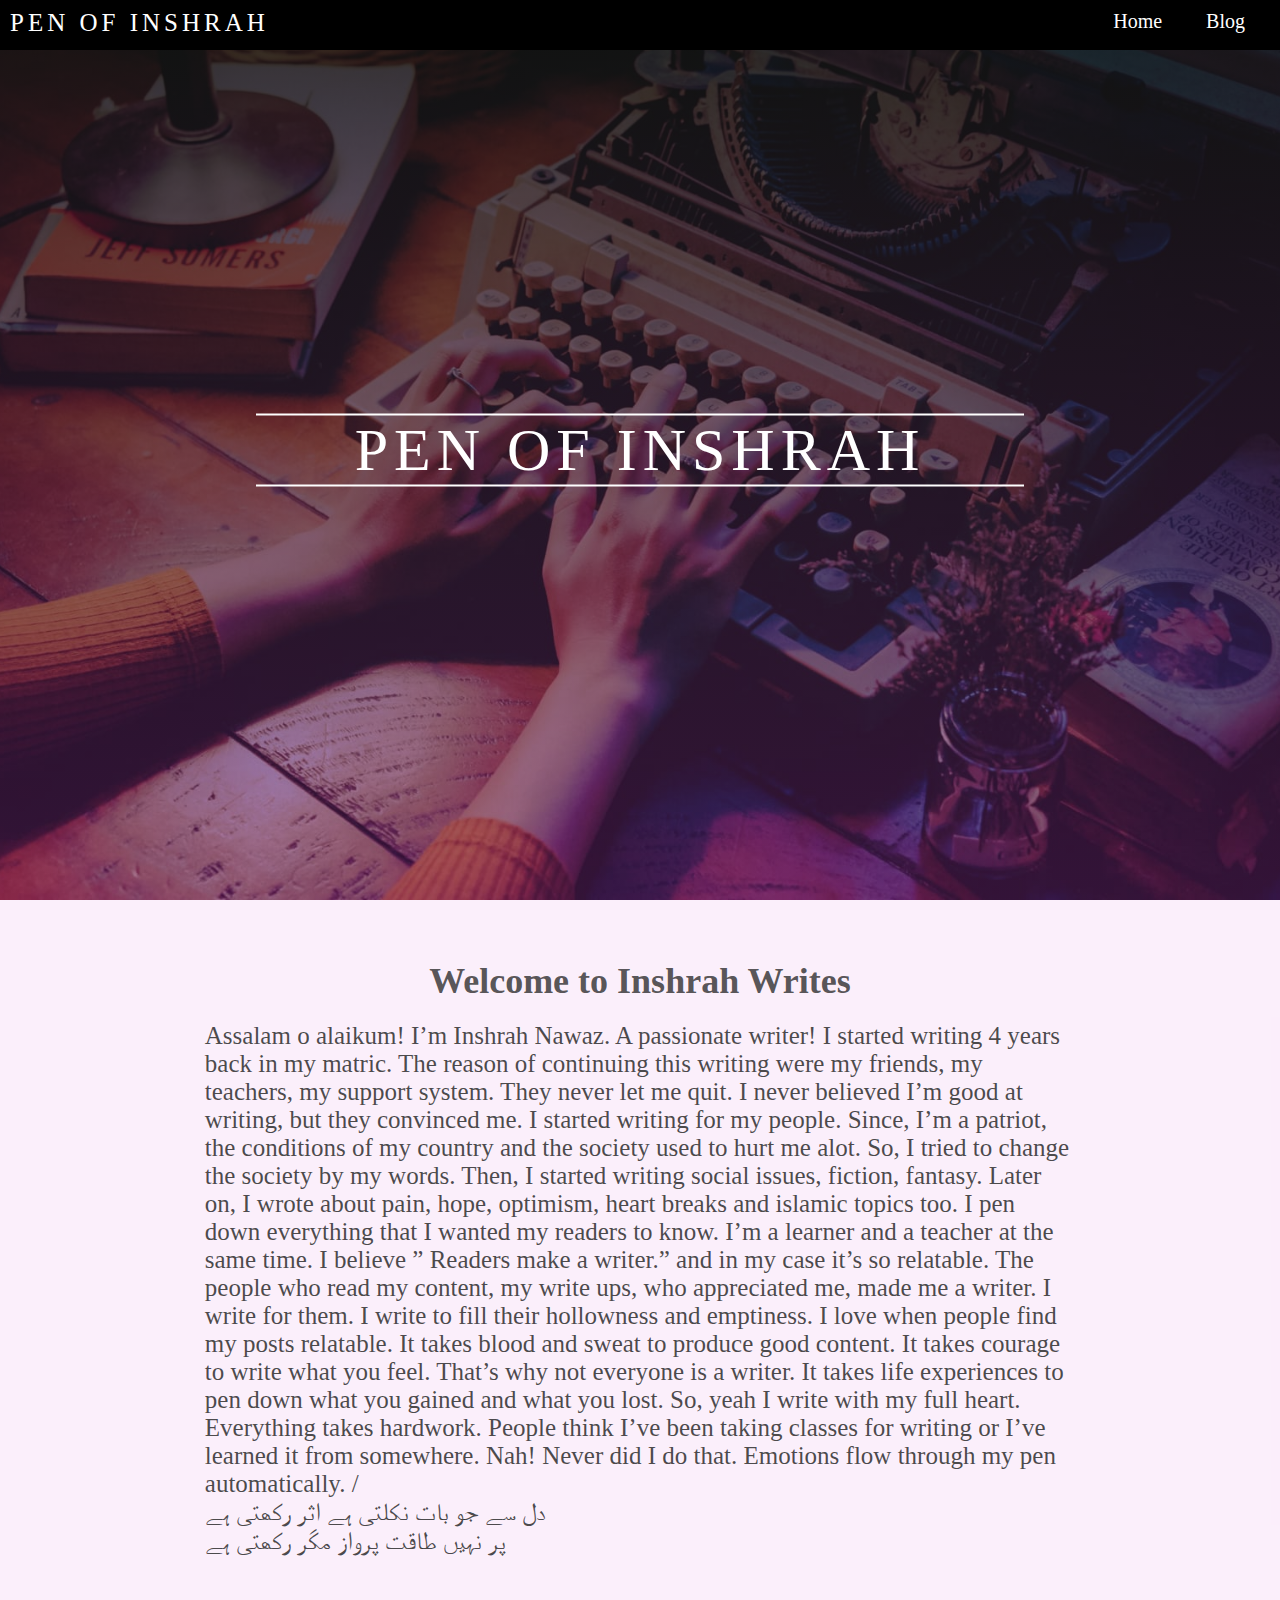
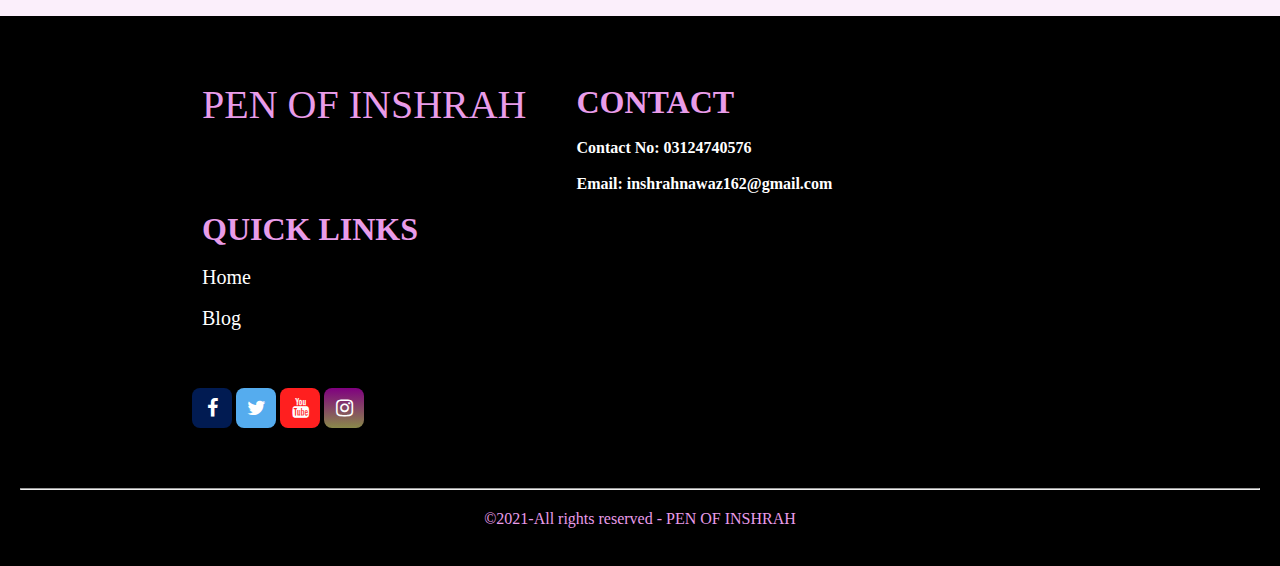
<file: index.html>
<!DOCTYPE html>
<html lang="en">

<head>
    <meta charset="UTF-8">
    <meta name="viewport" content="width=device-width, initial-scale=1.0">
    <link rel="stylesheet" href="css/home.css">
    <link rel="icon" type="image/x-icon" href="images/7150658_pen_quill_feather_write_writing_icon.png">
    <link rel="stylesheet" href="https://cdnjs.cloudflare.com/ajax/libs/font-awesome/4.7.0/css/font-awesome.min.css">
    <title>Home | PEN OF INSHRAH</title>
</head>

<body>
    <!-- header section -->


    <section class="header">
        <nav>
            <div class="header-text">
                PEN OF INSHRAH
            </div>


            <div class="navigation" id="navigation">
                <div class="crosses" onclick="hidemenu()">
                    <div class="cross1"></div>
                    <div class="cross2"></div>
                </div>
                <ul>
                    <li><a href="index.html">Home</a></li>
                    <li><a href="blog.html">Blog</a></li>

                </ul>
            </div>
            <div class="menu" onclick="showmenu()">
                <div class="line1"></div>
                <div class="line2"></div>
                <div class="line3"></div>
            </div>
            <div class="name">
                PEN OF INSHRAH
            </div>
        </nav>
    </section>
    <!-- header section closing -->

    <!-- content main-page -->



    <section class="intro">
        <h1>
            Welcome to Inshrah Writes
        </h1>
        <p>Assalam o alaikum! I’m Inshrah Nawaz. A passionate writer! I started writing 4 years back in my matric. The
            reason of continuing this writing were my friends, my teachers, my support system. They never let me quit. I
            never believed I’m good at writing, but they convinced me. I started writing for my people. Since, I’m a
            patriot, the conditions of my country and the society used to hurt me alot. So, I tried to change the
            society by my words. Then, I started writing social issues, fiction, fantasy. Later on, I wrote about pain,
            hope, optimism, heart breaks and islamic topics too. I pen down everything that I wanted my readers to know.
            I’m a learner and a teacher at the same time. I believe ” Readers make a writer.” and in my case it’s so
            relatable. The people who read my content, my write ups, who appreciated me, made me a writer. I write for
            them. I write to fill their hollowness and emptiness. I love when people find my posts relatable. It takes
            blood and sweat to produce good content. It takes courage to write what you feel. That’s why not everyone is
            a writer. It takes life experiences to pen down what you gained and what you lost. So, yeah I write with my
            full heart. Everything takes hardwork. People think I’ve been taking classes for writing or I’ve learned it
            from somewhere. Nah! Never did I do that. Emotions flow through my pen automatically.
            /<br>
            دل سے جو بات نکلتی ہے اثر رکھتی ہے<br>
            پر نہیں طاقت پرواز مگر رکھتی ہے

        </p>
    </section>

    <!-- content main-page closing -->

    <!-- footer section -->



    <section class="footer">
        <div class="footer-content">
            <div class="footer-text">
                PEN OF INSHRAH
            </div>
            <div class="contact-info">
                <br>
                <h1>CONTACT</h1>
                <br>
                <h4>Contact No: 03124740576</h4>
                <br>
                <h4>Email: inshrahnawaz162@gmail.com</h4>
            </div>
            <div class="quick-links">
                <br>
                <h1>QUICK LINKS</h1>
                <br>
                <li><a href="home.html">Home</a></li>
                <br>
                <li><a href="blog.html">Blog</a></li>
                <br>
            </div>

            <br>
        </div>
        <div class="additional">

            <div class="icons">
                <a href="https://www.facebook.com/Inshrah-Writes-156242538369559" class="fa fa-facebook"></a>
                <a href="https://twitter.com/inshrah_nawaz?t=kQ4ycK9DwphTvrOeCjHNRw&s=09" class="fa fa-twitter"></a>
                <a href="https://youtube.com/channel/UCJiK2KJ8vUt_doEBZSEPWDw" class="fa fa-youtube"></a>
                <a href="https://instagram.com/inshrah.nawaz?utm_medium=copy_link" class="fa fa-instagram"></a>
            </div>
            <div class="copy">
                <hr>
                <p>&copy2021-All rights reserved - PEN OF INSHRAH</p>
            </div>
        </div>
    </section>


    <!-- footer section closing-->

    <!-- java script for toggle menu -->


    <script>
        var navigation = document.getElementById("navigation");

        function showmenu() {
            navigation.style.right = "0px";
        }

        function hidemenu() {
            // navigation.style.display="none";
            navigation.style.right = "-300px";
        }
    </script>


    <!-- java script for toggle menu -->

    <body>

</html>
</file>
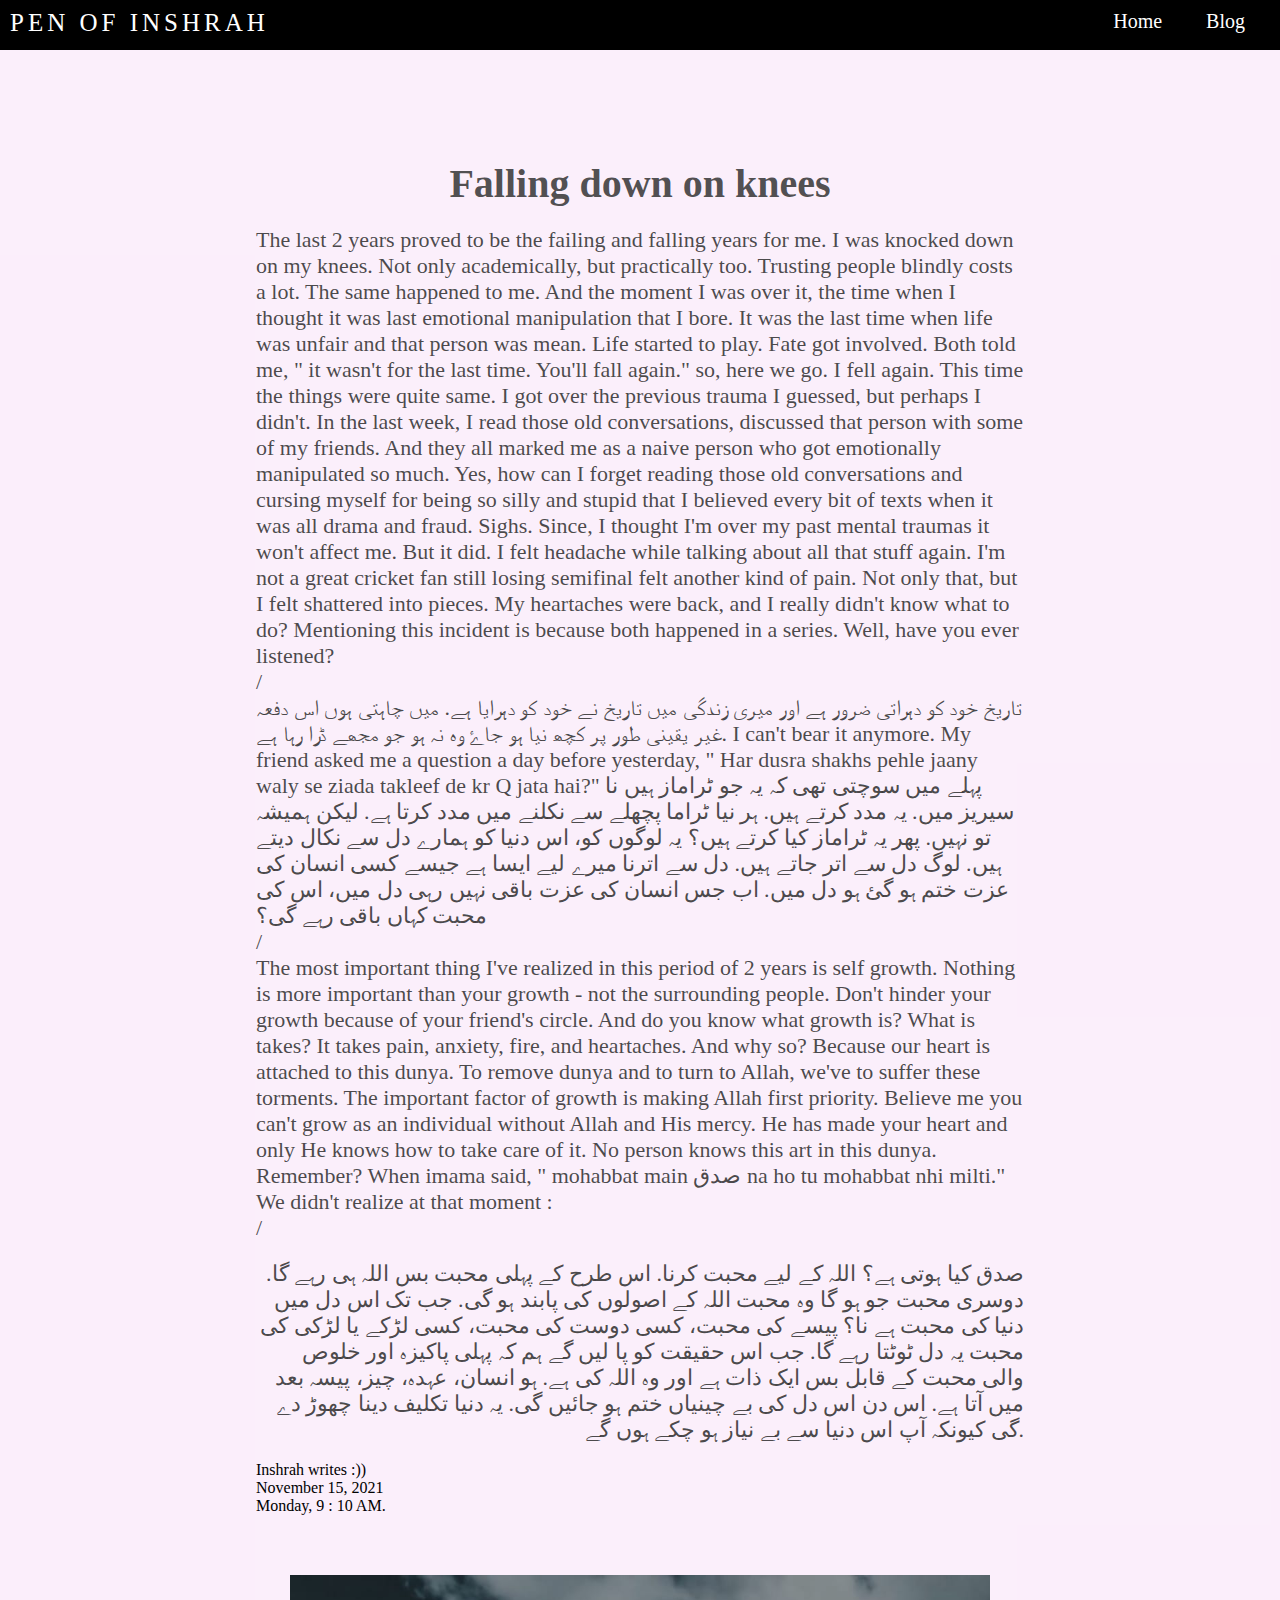
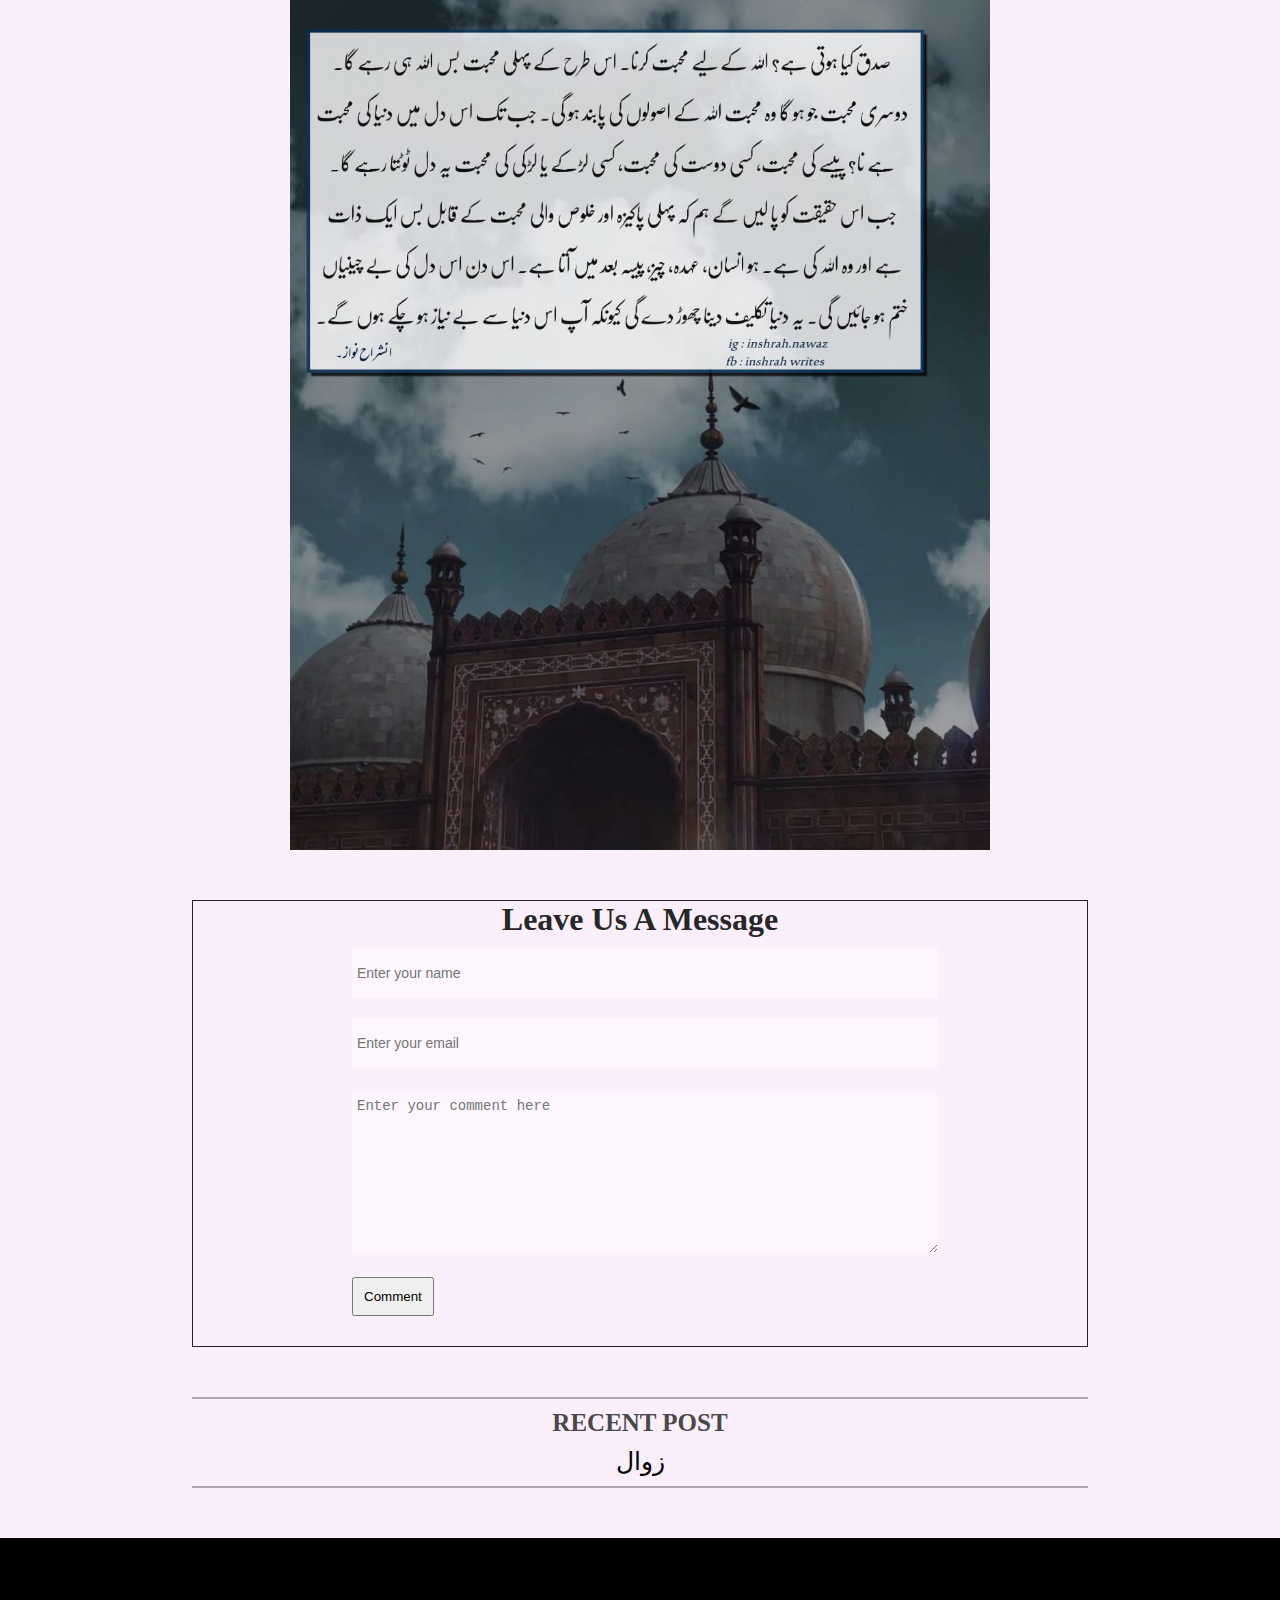
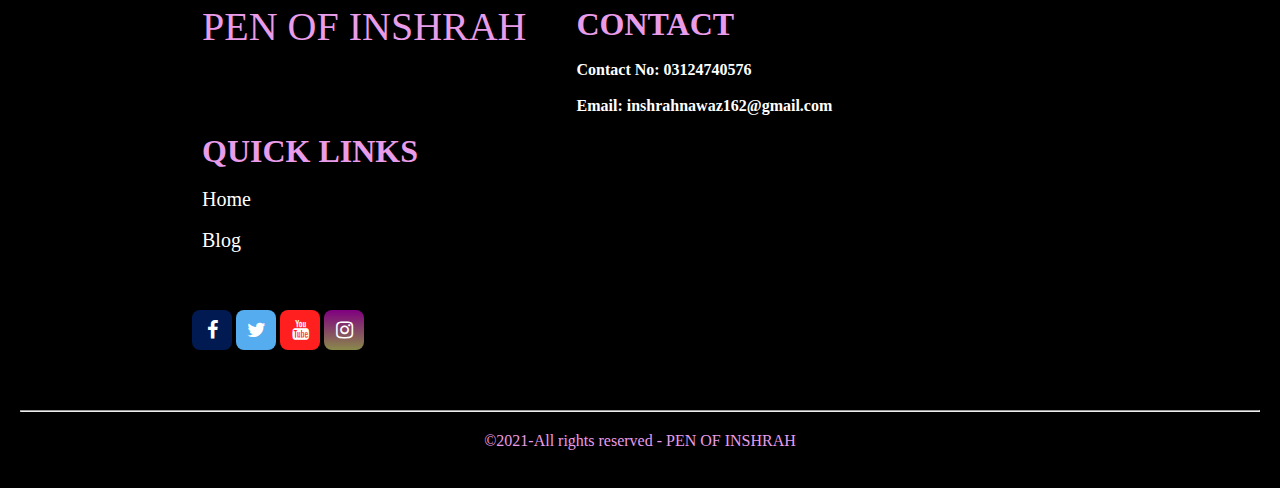
<file: alfaz.html>
<!DOCTYPE html>
<html lang="en">
<head>
    <meta charset="UTF-8">
    <meta name="viewport" content="width=device-width, initial-scale=1.0">
    <link rel="stylesheet" href="css/alfaz.css">
    <link rel="stylesheet" href="https://cdnjs.cloudflare.com/ajax/libs/font-awesome/4.7.0/css/font-awesome.min.css">
    <title>Falling down on knees | PEN OF INSHRAH</title>
</head>
<body>

    <!-- header section -->



    <section class="header">
        <nav>
            <div class="header-text">
                PEN OF INSHRAH
            </div>
            <div class="navigation" id ="navigation">
                <div class="crosses" onclick="hidemenu()">
                    <div class="cross1"></div>
                    <div class="cross2"></div>
                </div>
                <ul>
                    <li><a href="index.html">Home</a></li>
                    <li><a href="blog.html">Blog</a></li>
                </ul>
            </div>
            <div class="menu" onclick="showmenu()">
                <div class="line1"></div>
                <div class="line2"></div>
                <div class="line3"></div>
            </div>
        </nav>
    </section>


    <!-- header section closing-->


    <!-- page content -->



    <section class="page">
        <h1>
            Falling down on knees
        </h1>
        <p>The last 2 years proved to be the failing and falling years for me. I was knocked down on my knees. Not only academically, but practically too. Trusting people blindly costs a lot. The same happened to me. And the moment I was over it, the time when I thought it was last emotional manipulation that I bore. It was the last time when life was unfair and that person was mean. Life started to play. Fate got involved. Both told me, " it wasn't for the last time. You'll fall again." so, here we go. I fell again. This time the things were quite same. I got over the previous trauma I guessed, but perhaps I didn't. In the last week, I read those old conversations, discussed that person with some of my friends. And they all marked me as a naive person who got emotionally manipulated so much. Yes, how can I forget reading those old conversations and cursing myself for being so silly and stupid that I believed every bit of texts when it was all drama and fraud. Sighs. Since, I thought I'm over my past mental traumas it won't affect me. But it did. I felt headache while talking about all that stuff again. I'm not a great cricket fan still losing semifinal felt another kind of pain. Not only that, but I felt shattered into pieces. My heartaches were back, and I really didn't know what to do? Mentioning this incident is because both happened in a series. Well, have you ever listened?
            <br>/<br>
            تاریخ خود کو دہراتی ضرور ہے اور میری زندگی میں تاریخ نے خود کو دہرایا ہے. میں چاہتی ہوں اس دفعہ غیر یقینی طور پر کچھ نیا ہو جاۓ وہ نہ ہو جو مجھے ڈرا رہا ہے. 
            I can't bear it anymore. 
            My friend asked me a question a day before yesterday, " Har dusra shakhs pehle jaany waly se ziada takleef de kr Q jata hai?" 
            
            پہلے میں سوچتی تھی کہ یہ جو ٹراماز ہیں نا سیریز میں. یہ مدد کرتے ہیں. ہر نیا ٹراما پچھلے سے نکلنے میں مدد کرتا ہے. لیکن ہمیشہ تو نہیں. پھر یہ ٹراماز کیا کرتے ہیں؟ یہ لوگوں کو، اس دنیا کو ہمارے دل سے نکال دیتے ہیں. لوگ دل سے اتر جاتے ہیں. دل سے اترنا میرے لیے ایسا ہے جیسے کسی انسان کی عزت ختم ہو گئ ہو دل میں. اب جس انسان کی عزت باقی نہیں رہی دل میں، اس کی محبت کہاں باقی رہے گی؟
           <br> /<br>
            The most important thing I've realized in this period of 2 years is self growth. Nothing is more important than your growth - not the surrounding people. Don't hinder your growth because of your friend's circle. And do you know what growth is? What is takes? It takes pain, anxiety, fire, and heartaches. And why so? Because our heart is attached to this dunya. To remove dunya and to turn to Allah, we've to suffer these torments. The important factor of growth is making Allah first priority. Believe me you can't grow as an individual without Allah and His mercy. He has made your heart and only He knows how to take care of it. No person knows this art in this dunya.
            Remember? When imama said, " mohabbat main صدق na ho tu mohabbat nhi milti." We didn't realize at that moment :
            <br> /<br>
            <div class="urdu" >
                صدق کیا ہوتی ہے؟ اللہ کے لیے محبت کرنا. اس طرح کے پہلی محبت بس اللہ ہی رہے گا. دوسری محبت جو ہو گا وہ محبت اللہ کے اصولوں کی پابند ہو گی. جب تک اس دل میں دنیا کی محبت ہے نا؟ پیسے کی محبت، کسی دوست کی محبت، کسی لڑکے یا لڑکی کی محبت یہ دل ٹوٹتا رہے گا. جب اس حقیقت کو پا لیں گے ہم کہ پہلی پاکیزہ اور خلوص والی محبت کے قابل بس ایک ذات ہے اور وہ اللہ کی ہے. ہو انسان، عہدہ، چیز، پیسہ بعد میں آتا ہے. اس دن اس دل کی بے چینیاں ختم ہو جائیں گی. یہ دنیا تکلیف دینا چھوڑ دے گی کیونکہ آپ اس دنیا سے بے نیاز ہو چکے ہوں گے. </div>
            <br>Inshrah writes :))
            <br>November 15, 2021
            <br>Monday, 9 : 10 AM.</p>
    </section>

    <div class="image">
        <img src="images/fdphoto.jpeg" alt="">
    </div>
    

    <!-- page content closing-->


    <!-- comment system  -->


    <section class="comment-system">
        <form id="comment-form">
            <h1>Leave Us A Message</h1>
            <input id="Name" type="text" placeholder="Enter your name">
            <br>
            <input type="email" id="Email" placeholder="Enter your email">
            <br>
            <textarea name="message" id="message" cols="50" rows="8" placeholder="Enter your comment here"></textarea>
            <br>
            <button id="btn" type="submit" onclick="sendmessage()">Comment</button>
        </form>
    </section>


    <!-- comment system  closing-->

    
    <section class="previous">
        <h3>
                RECENT POST
        </h3>
        <a href="zawal.html">زوال</a>
    </section>

    <!-- footer section -->


    <section class="footer">
        <div class="footer-content">
            <div class="footer-text">
                PEN OF INSHRAH
            </div>
            <div class="contact-info">
                <br>
                <h1>CONTACT</h1>
                <br>
                <h4>Contact No: 03124740576</h4>
                <br>
                <h4>Email: inshrahnawaz162@gmail.com</h4>
            </div>
            <div class="quick-links">
                <br>
                <h1>QUICK LINKS</h1>
                <br>
                <li><a href="index.html">Home</a></li>
                <br>
                <li><a href="blog.html">Blog</a></li>
                <br>
            </div>
            <br>
        </div>
        <div class="additional">
            
            <div class="icons">
                <a href="https://www.facebook.com/Inshrah-Writes-156242538369559" class="fa fa-facebook"></a>
                <a href="https://twitter.com/inshrah_nawaz?t=kQ4ycK9DwphTvrOeCjHNRw&s=09" class="fa fa-twitter"></a>
                <a href="https://youtube.com/channel/UCJiK2KJ8vUt_doEBZSEPWDw" class="fa fa-youtube"></a>
                <a href="https://instagram.com/inshrah.nawaz?utm_medium=copy_link" class="fa fa-instagram"></a>
            </div>
            <div class="copy">
            <hr>
                <p>&copy2021-All rights reserved - PEN OF INSHRAH</p>
            </div>
        </div>
    </section>


    <!-- footer section closing -->

    <!-- java script for toggle menu -->
    <script>
        
        var navigation = document.getElementById("navigation");
        function showmenu(){
            navigation.style.right="0px";
        }
        function hidemenu(){
            // navigation.style.display="none";
            navigation.style.right="-300px";
        }
    </script>
    <!-- java script for toggle menu closing-->

</body>
</html>
</file>
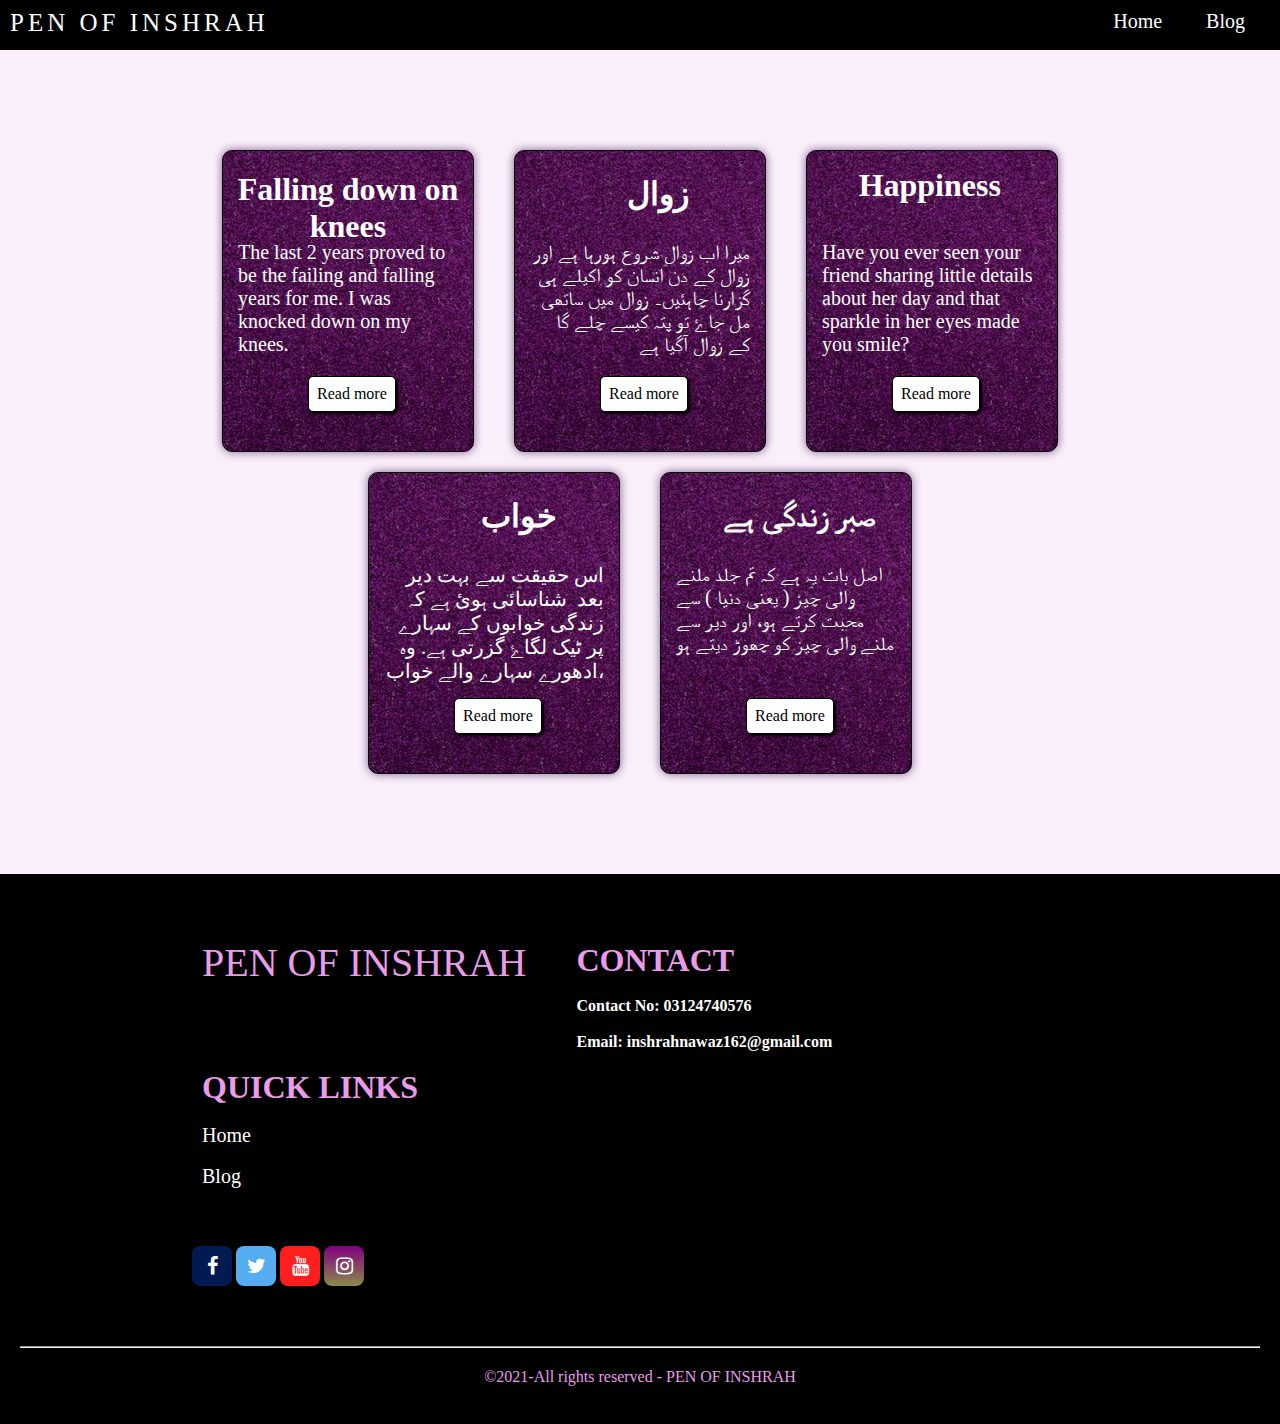
<file: blog.html>
<!DOCTYPE html>
<html lang="en">
<head>
    <meta charset="UTF-8">
    <meta name="viewport" content="width=device-width, initial-scale=1.0">
    <link rel="stylesheet" href="css/blog.css">
    <link rel="stylesheet" href="https://cdnjs.cloudflare.com/ajax/libs/font-awesome/4.7.0/css/font-awesome.min.css">

    <title>Blog | PEN OF INSHRAH</title>
</head>
<body>
    <!-- header section -->
    <section class="header">
        <nav>
            <div class="header-text">
                PEN OF INSHRAH
            </div>
            
           
            <div class="navigation" id ="navigation">
                <div class="crosses" onclick="hidemenu()">
                    <div class="cross1"></div>
                    <div class="cross2"></div>
                </div>
                <ul>
                    <li><a href="index.html">Home</a></li>
                    <li><a href="blog.html">Blog</a></li>
                </ul>
            </div>
            <div class="menu" onclick="showmenu()">
                <div class="line1"></div>
                <div class="line2"></div>
                <div class="line3"></div>
            </div>
        </nav>
    </section>
    <!-- header section closing -->


    <!-- page content -->
    <section class ="cards">
        <div class="card" id="card1">
            
            <h1>Falling down on knees</h1>
            <p>The last 2 years proved to be the failing and falling years for me. I was knocked down on my knees.</p>
            <a href="alfaz.html">
                <div class="btn">
                    Read more
                </div>
            </a>
        </div>
        <div class="card" id="card2">
            <h1>زوال</h1>
            <p>میرا اب زوال شروع ہورہا ہے اور زوال کے دن انسان کو اکیلے ہی گزارنا چاہئیں۔ زوال میں ساتھی مل جاۓ تو پتہ کیسے چلے گا کے زوال آگیا ہے</p>
            <a href="zawal.html">
                <div class="btn" >
                    Read more
                </div>
            </a>
        </div>
        <div class="card" id="card3">
            <h1>Happiness</h1>
            <p>Have you ever seen your friend sharing little details about her day and that sparkle in her eyes made you smile?</p>
            <a href="happiness.html">
                <div class="btn" >
                    Read more
                </div>
            </a>
        </div>
        <div class="card" id="card2">
            <h1>خواب</h1>
            <p>اس حقیقت سے بہت دیر بعد  شناسائی ہوئ ہے کہ زندگی خوابوں کے سہارے پر ٹیک لگاۓ گزرتی ہے. وہ ادھورے سہارے والے خواب،</p>
            <a href="khuab.html">
                <div class="btn" >
                    Read more
                </div>
            </a>
        </div>
        <div class="card" id="card4">
            <h1>صبر زندگی ہے</h1>
            <p>اصل بات یہ ہے کہ تم جلد ملنے والی چیز ( یعنی دنیا ) سے محبت کرتے ہو، اور دیر سے ملنے والی چیز کو چھوڑ دیتے ہو</p>
            <a href="sabar.html">
                <div class="btn" >
                    Read more
                </div>
            </a>
        </div>
    </section>

    <!-- page content closing -->


    <!-- footer section -->
    <section class="footer">
        <div class="footer-content">
            <div class="footer-text">
                PEN OF INSHRAH
            </div>
            <div class="contact-info">
                <br>
                <h1>CONTACT</h1>
                <br>
                <h4>Contact No: 03124740576</h4>
                <br>
                <h4>Email: inshrahnawaz162@gmail.com</h4>
            </div>
            <div class="quick-links">
                <br>
                <h1>QUICK LINKS</h1>
                <br>
                <li><a href="index.html">Home</a></li>
                <br>
                <li><a href="blog.html">Blog</a></li>
                <br>
            </div>
        </div>
        <div class="additional">
            
            <div class="icons">
                <a href="https://www.facebook.com/Inshrah-Writes-156242538369559" class="fa fa-facebook"></a>
                <a href="https://twitter.com/inshrah_nawaz?t=kQ4ycK9DwphTvrOeCjHNRw&s=09" class="fa fa-twitter"></a>
                <a href="https://youtube.com/channel/UCJiK2KJ8vUt_doEBZSEPWDw" class="fa fa-youtube"></a>
                <a href="https://instagram.com/inshrah.nawaz?utm_medium=copy_link" class="fa fa-instagram"></a>
            </div>
            <div class="copy">
            <hr>
                <p>&copy2021-All rights reserved - PEN OF INSHRAH</p>
            </div>
        </div>
    </section>

    <!-- footer section closing -->


    <!-- java script for toggle menu -->
    <script>
        
        var navigation = document.getElementById("navigation");
        function showmenu(){
            navigation.style.right="0px";
        }
        function hidemenu(){
            // navigation.style.display="none";
            navigation.style.right="-300px";
        }
    </script>
    <!-- java script for toggle menu closing-->

</body>
</html>
</file>
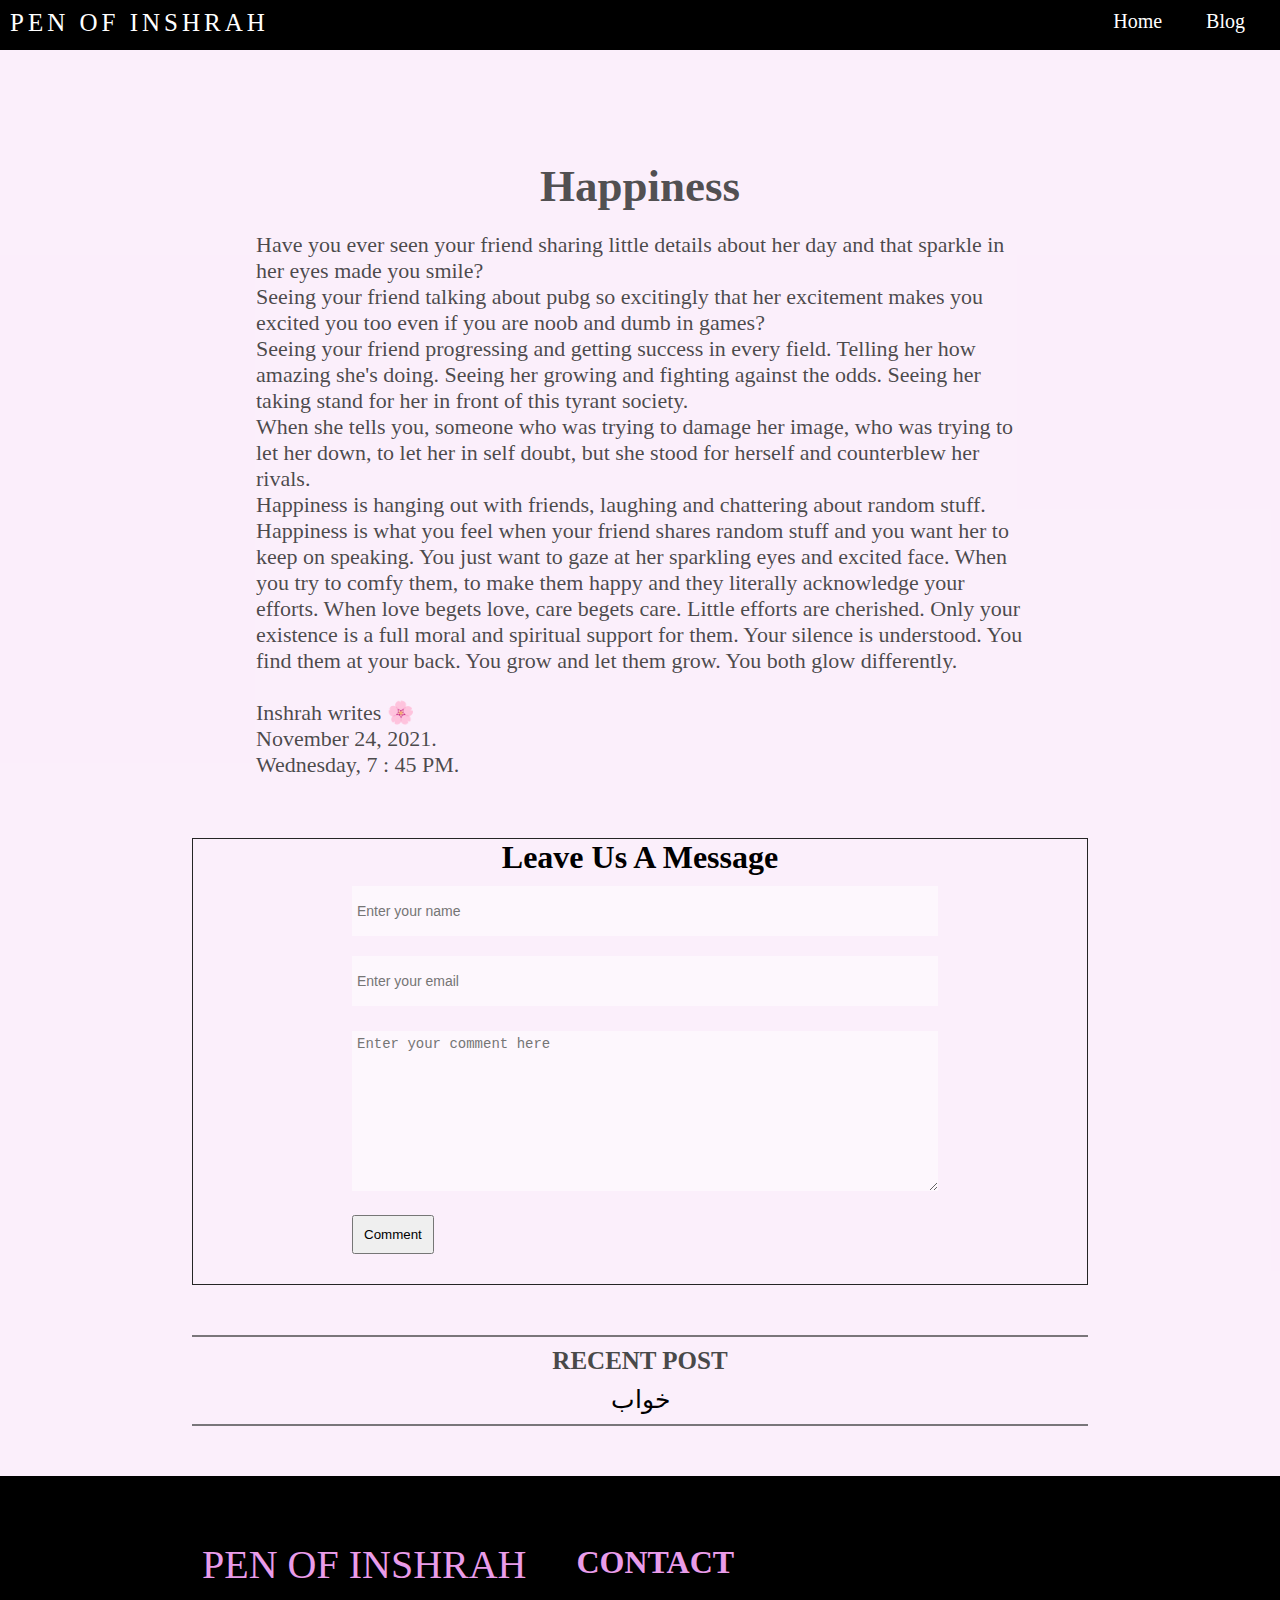
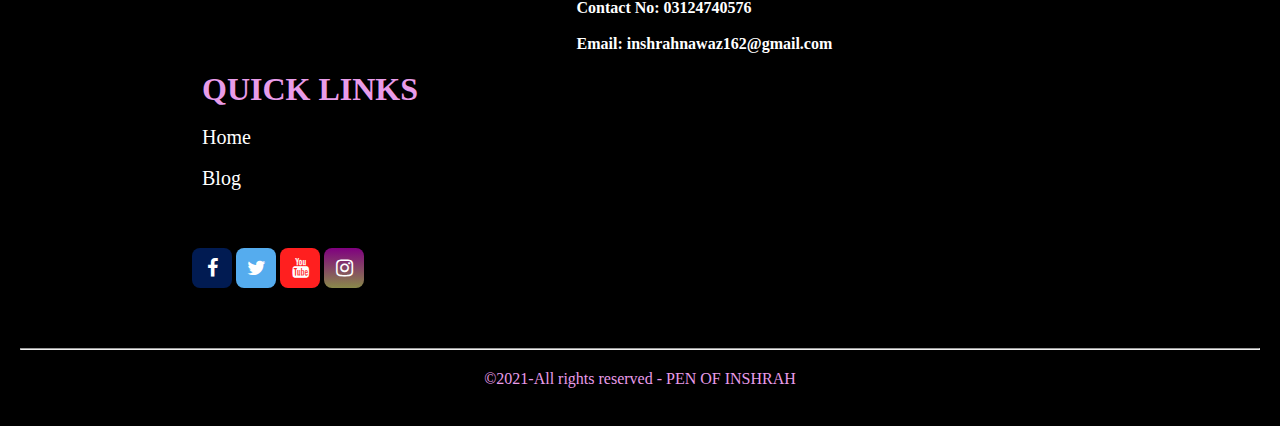
<file: happiness.html>
<!DOCTYPE html>
<html lang="en">
<head>
    <meta charset="UTF-8">
    <meta name="viewport" content="width=device-width, initial-scale=1.0">
    <link rel="stylesheet" href="css/happiness.css">
    <link rel="stylesheet" href="https://cdnjs.cloudflare.com/ajax/libs/font-awesome/4.7.0/css/font-awesome.min.css">
    <title>Happiness | PEN OF INSHRAH</title>
</head>
<body>

    <!-- header section -->
    <section class="header">
        <nav>
            <div class="header-text">
                PEN OF INSHRAH
            </div>
            
           
            <div class="navigation" id ="navigation">
                <div class="crosses" onclick="hidemenu()">
                    <div class="cross1"></div>
                    <div class="cross2"></div>
                </div>
                <ul>
                    <li><a href="index.html">Home</a></li>
                    <li><a href="blog.html">Blog</a></li>
                </ul>
            </div>
            <div class="menu" onclick="showmenu()">
                <div class="line1"></div>
                <div class="line2"></div>
                <div class="line3"></div>
            </div>
        </nav>
    </section>
    <!-- header section closing -->


    <!-- page content -->
    <section class="page">
        <h1>
            Happiness
        </h1>
        <p>Have you ever seen your friend sharing little details about her day and that sparkle in her eyes made you smile?<br>
            Seeing your friend talking about pubg so excitingly that her excitement makes you excited you too even if you are noob and dumb in games?<br>
            Seeing your friend progressing and getting success in every field. Telling her how amazing she's doing. Seeing her growing and fighting against the odds.
            Seeing her taking stand for her in front of this tyrant society. <br>
            When she tells you, someone who was trying to damage her image, who was trying to let her down, to let her in self doubt, but she stood for herself and counterblew her rivals. <br>
            Happiness is hanging out with friends, laughing and chattering about random stuff. Happiness is what you feel when your friend shares random stuff and you want her to keep on speaking. You just want to gaze at her sparkling eyes and excited face. When you try to comfy them, to make them happy and they literally acknowledge your efforts. When love begets love, care begets care. Little efforts are cherished. Only your existence is a full moral and spiritual support for them. Your silence is understood. You find them at your back. You grow and let them grow. You both glow differently. <br>
            <br>
            Inshrah writes 🌸<br>
            November 24, 2021. <br>
            Wednesday, 7 : 45 PM.</p>
    </section>

    <section class="comment-system">
        <form id="comment-form">
            <h1>Leave Us A Message</h1>
            <input id="Name" type="text" placeholder="Enter your name">
            <br>
            <input type="email" id="Email" placeholder="Enter your email">
            <br>
            <textarea name="message" id="message" cols="50" rows="8" placeholder="Enter your comment here"></textarea>
            <br>
            <button id="btn" type="submit" onclick="sendmessage()">Comment</button>
        </form>

    </section>


    <section class="previous">
        <h3>
                RECENT POST
        </h3>
        <a href="khuab.html">خواب</a>
    </section>

    <!-- page content closing -->

    <!-- footer section -->
    <section class="footer">
        <div class="footer-content">
            <div class="footer-text">
                PEN OF INSHRAH
            </div>
            <div class="contact-info">
                <br>
                <h1>CONTACT</h1>
                <br>
                <h4>Contact No: 03124740576</h4>
                <br>
                <h4>Email: inshrahnawaz162@gmail.com</h4>
            </div>
            <div class="quick-links">
                <br>
                <h1>QUICK LINKS</h1>
                <br>
                <li><a href="index.html">Home</a></li>
                <br>
                <li><a href="blog.html">Blog</a></li>
                <br>
            </div>
            
            
            <br>
        </div>
        <div class="additional">
            
            <div class="icons">
                <a href="https://www.facebook.com/Inshrah-Writes-156242538369559" class="fa fa-facebook"></a>
                <a href="https://twitter.com/inshrah_nawaz?t=kQ4ycK9DwphTvrOeCjHNRw&s=09" class="fa fa-twitter"></a>
                <a href="https://youtube.com/channel/UCJiK2KJ8vUt_doEBZSEPWDw" class="fa fa-youtube"></a>
                <a href="https://instagram.com/inshrah.nawaz?utm_medium=copy_link" class="fa fa-instagram"></a>
            </div>
            <div class="copy">
            <hr>
                <p>&copy2021-All rights reserved - PEN OF INSHRAH</p>
            </div>
        </div>
    </section>

    <!-- footer section closing -->

    <!-- javascript for toggle menu  -->
    <script>
        
        var navigation = document.getElementById("navigation");
        function showmenu(){
            navigation.style.right="0px";
        }
        function hidemenu(){
            // navigation.style.display="none";
            navigation.style.right="-300px";
        }
    </script>
    <!-- javascript for toggle menu closing -->

</body>
</html>
</file>
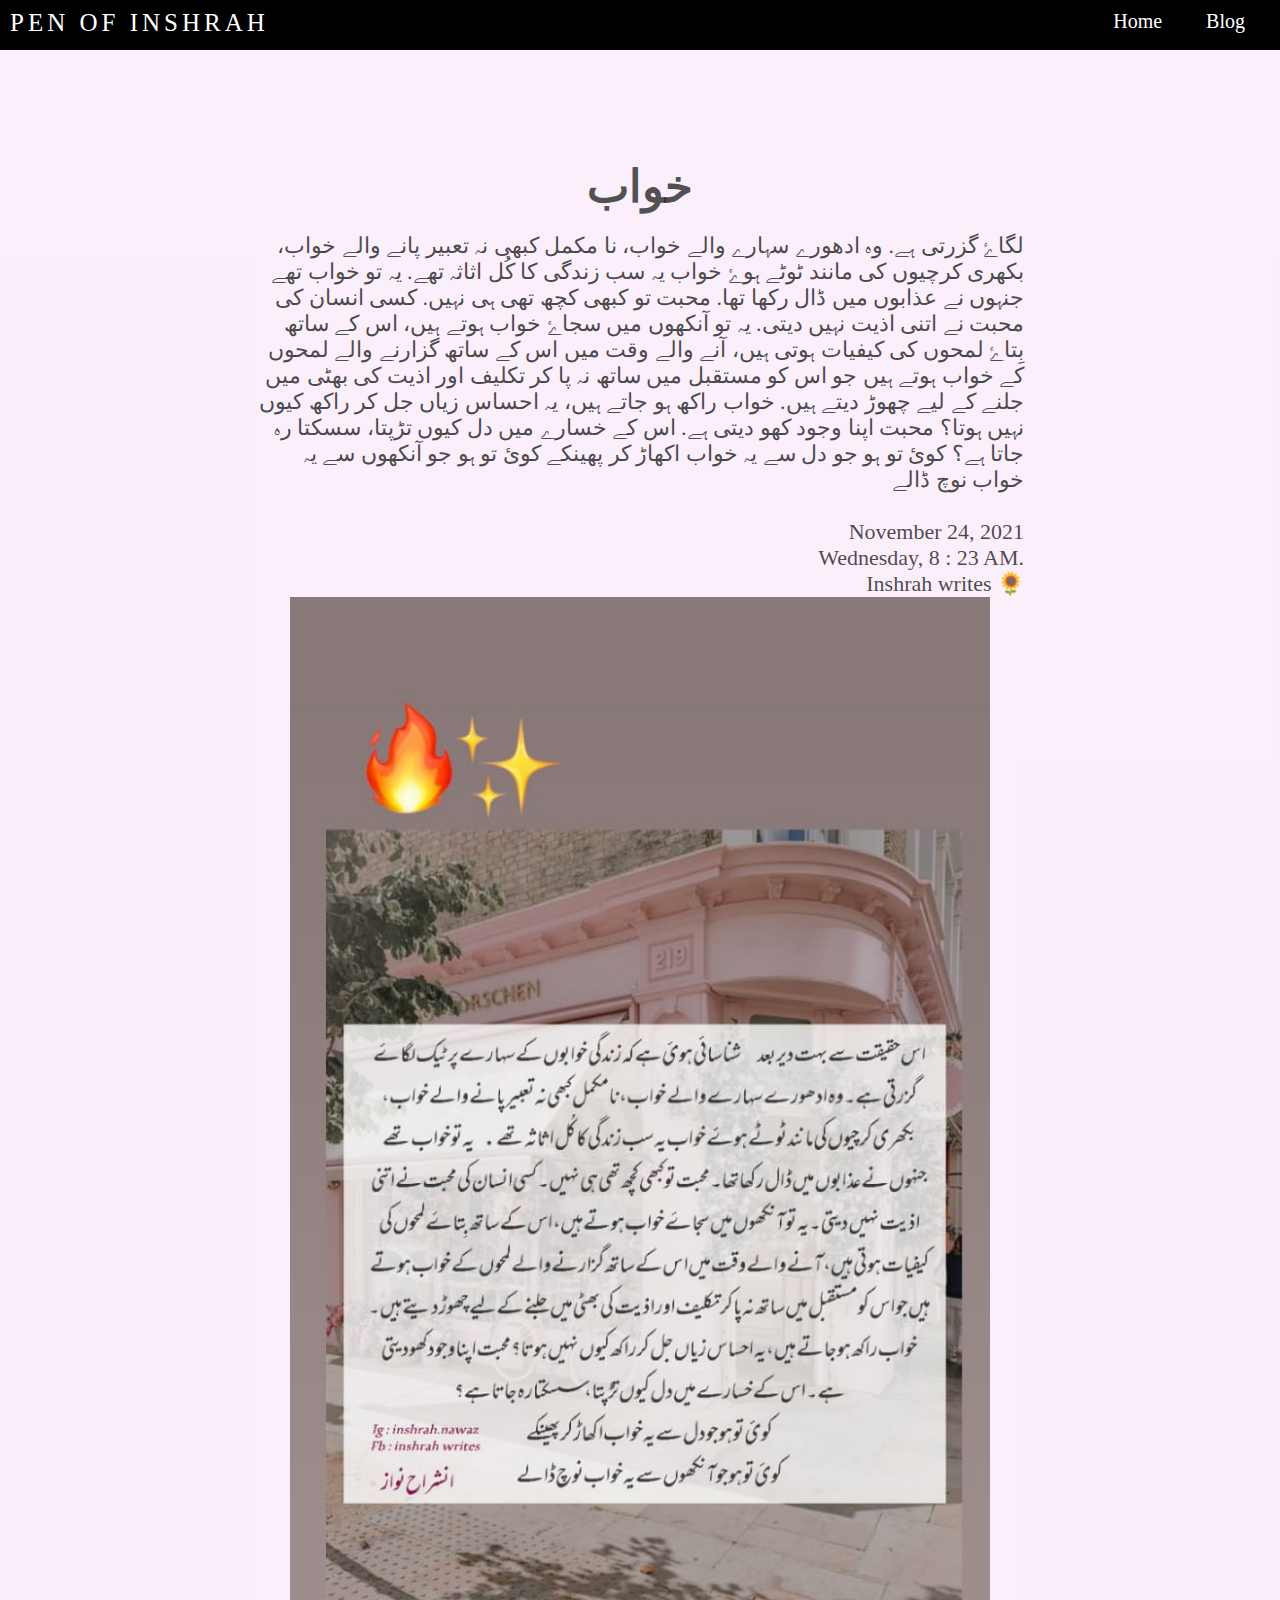
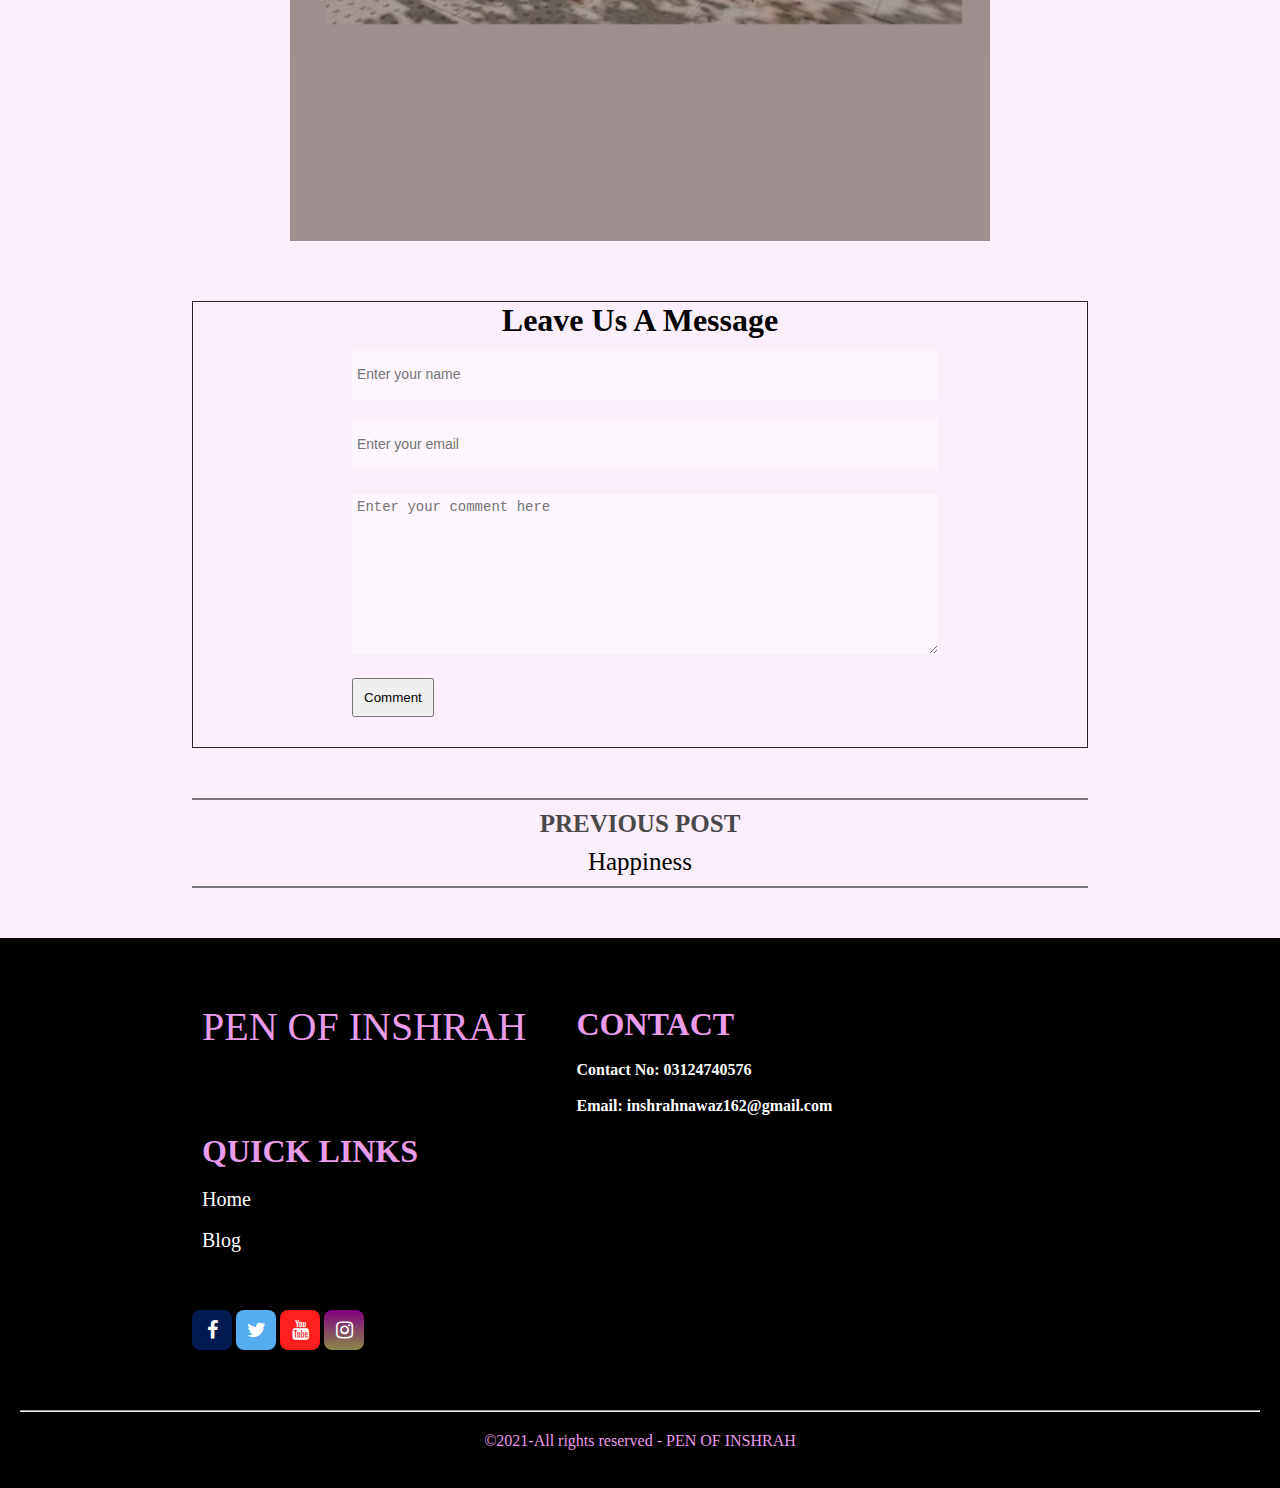
<file: khuab.html>
<!DOCTYPE html>
<html lang="en">
<head>
    <meta charset="UTF-8">
    <meta name="viewport" content="width=device-width, initial-scale=1.0">
    <link rel="stylesheet" href="css/khuab.css">
    <link rel="stylesheet" href="https://cdnjs.cloudflare.com/ajax/libs/font-awesome/4.7.0/css/font-awesome.min.css">
    <title>Khuaab | PEN OF INSHRAH</title>
</head>
<body>

    <!-- header section -->
    <section class="header">
        <nav>
            <div class="header-text">
                PEN OF INSHRAH
            </div>
            
           
            <div class="navigation" id ="navigation">
                <div class="crosses" onclick="hidemenu()">
                    <div class="cross1"></div>
                    <div class="cross2"></div>
                </div>
                <ul>
                    <li><a href="index.html">Home</a></li>
                    <li><a href="blog.html">Blog</a></li>
                </ul>
            </div>
            <div class="menu" onclick="showmenu()">
                <div class="line1"></div>
                <div class="line2"></div>
                <div class="line3"></div>
            </div>
        </nav>
    </section>
    <!-- header section closing -->


    <!-- page content -->
    <section class="page">
        <h1>
            خواب
        </h1>
        <p>لگاۓ گزرتی ہے. وہ ادھورے سہارے والے خواب، نا مکمل کبھی نہ تعبیر پانے والے خواب، بکھری کرچیوں کی مانند ٹوٹے ہوۓ خواب یہ سب زندگی کا کُل اثاثہ تھے. یہ تو خواب تھے جنہوں نے عذابوں میں ڈال رکھا تھا. محبت تو کبھی کچھ تھی ہی نہیں. کسی انسان کی محبت نے اتنی اذیت نہیں دیتی. یہ تو آنکھوں میں سجاۓ خواب ہوتے ہیں، اس کے ساتھ بِتاۓ لمحوں کی کیفیات ہوتی ہیں، آنے والے وقت میں اس کے ساتھ گزارنے والے لمحوں کے خواب ہوتے ہیں جو اس کو مستقبل میں ساتھ نہ پا کر تکلیف اور اذیت کی بھٹی میں جلنے کے لیے چھوڑ دیتے ہیں. خواب راکھ ہو جاتے ہیں، یہ احساس زیاں جل کر راکھ کیوں نہیں ہوتا؟ محبت اپنا وجود کھو دیتی ہے. اس کے خسارے میں دل کیوں تڑپتا، سسکتا رہ جاتا ہے؟
            کوئ تو ہو جو دل سے یہ خواب اکھاڑ کر پھینکے
            کوئ تو ہو جو آنکھوں سے یہ خواب نوچ ڈالے
            <br>
            <br>
            November 24, 2021<br>
            Wednesday, 8 : 23 AM.<br>
            Inshrah writes 🌻<br></p>

        <div class="image">
            <img src="images/khuab.jpeg" alt="">
        </div>
    </section>

    <section class="comment-system">
        <form id="comment-form">
            <h1>Leave Us A Message</h1>
            <input id="Name" type="text" placeholder="Enter your name">
            <br>
            <input type="email" id="Email" placeholder="Enter your email">
            <br>
            <textarea name="message" id="message" cols="50" rows="8" placeholder="Enter your comment here"></textarea>
            <br>
            <button id="btn" type="submit" onclick="sendmessage()">Comment</button>
        </form>

    </section>


    <section class="previous">
        <h3>
                PREVIOUS POST
        </h3>
        <a href="happiness.html">Happiness</a>
    </section>

    <!-- page content closing -->

    <!-- footer section -->
    <section class="footer">
        <div class="footer-content">
            <div class="footer-text">
                PEN OF INSHRAH
            </div>
            <div class="contact-info">
                <br>
                <h1>CONTACT</h1>
                <br>
                <h4>Contact No: 03124740576</h4>
                <br>
                <h4>Email: inshrahnawaz162@gmail.com</h4>
            </div>
            <div class="quick-links">
                <br>
                <h1>QUICK LINKS</h1>
                <br>
                <li><a href="index.html">Home</a></li>
                <br>
                <li><a href="blog.html">Blog</a></li>
                <br>
            </div>
            
            
            <br>
        </div>
        <div class="additional">
            
            <div class="icons">
                <a href="https://www.facebook.com/Inshrah-Writes-156242538369559" class="fa fa-facebook"></a>
                <a href="https://twitter.com/inshrah_nawaz?t=kQ4ycK9DwphTvrOeCjHNRw&s=09" class="fa fa-twitter"></a>
                <a href="https://youtube.com/channel/UCJiK2KJ8vUt_doEBZSEPWDw" class="fa fa-youtube"></a>
                <a href="https://instagram.com/inshrah.nawaz?utm_medium=copy_link" class="fa fa-instagram"></a>
            </div>
            <div class="copy">
            <hr>
                <p>&copy2021-All rights reserved - PEN OF INSHRAH</p>
            </div>
        </div>
    </section>

    <!-- footer section closing -->

    <!-- javascript for toggle menu  -->
    <script>
        
        var navigation = document.getElementById("navigation");
        function showmenu(){
            navigation.style.right="0px";
        }
        function hidemenu(){
            // navigation.style.display="none";
            navigation.style.right="-300px";
        }
    </script>
    <!-- javascript for toggle menu closing -->

</body>
</html>
</file>
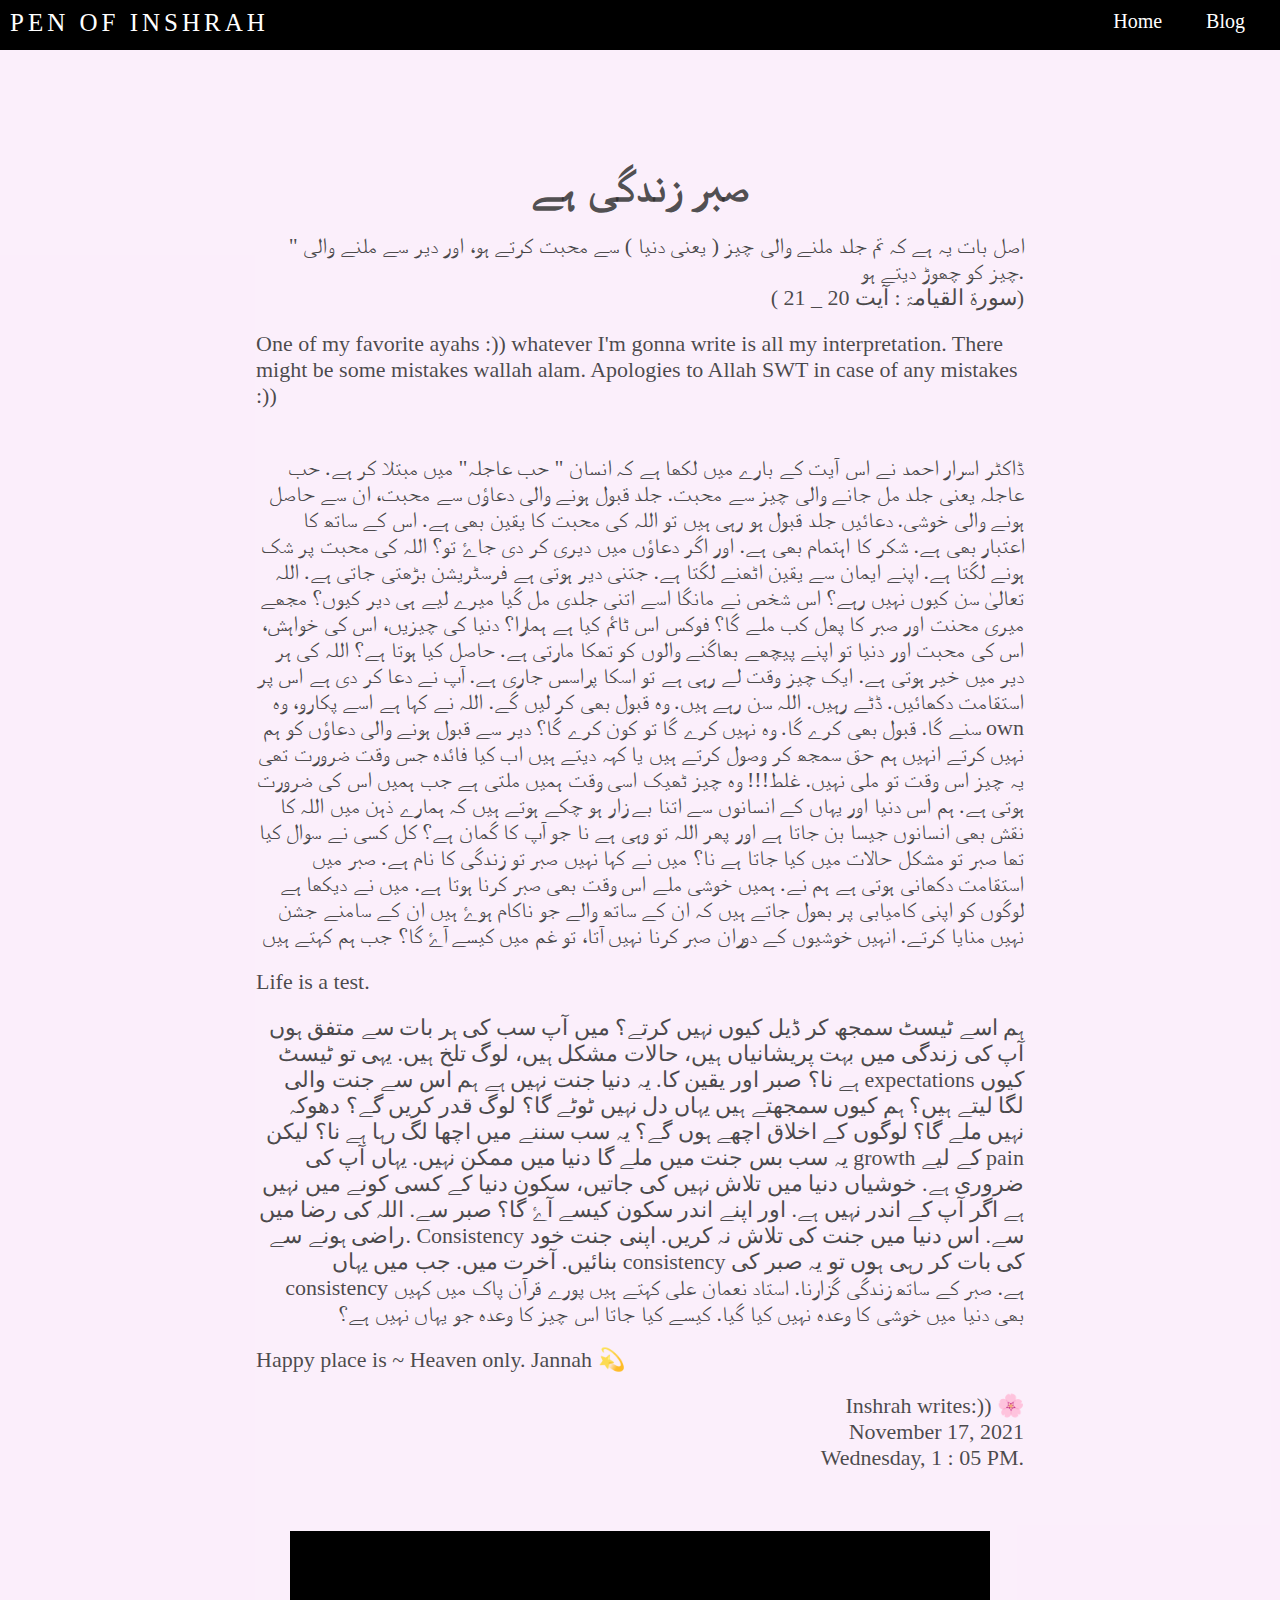
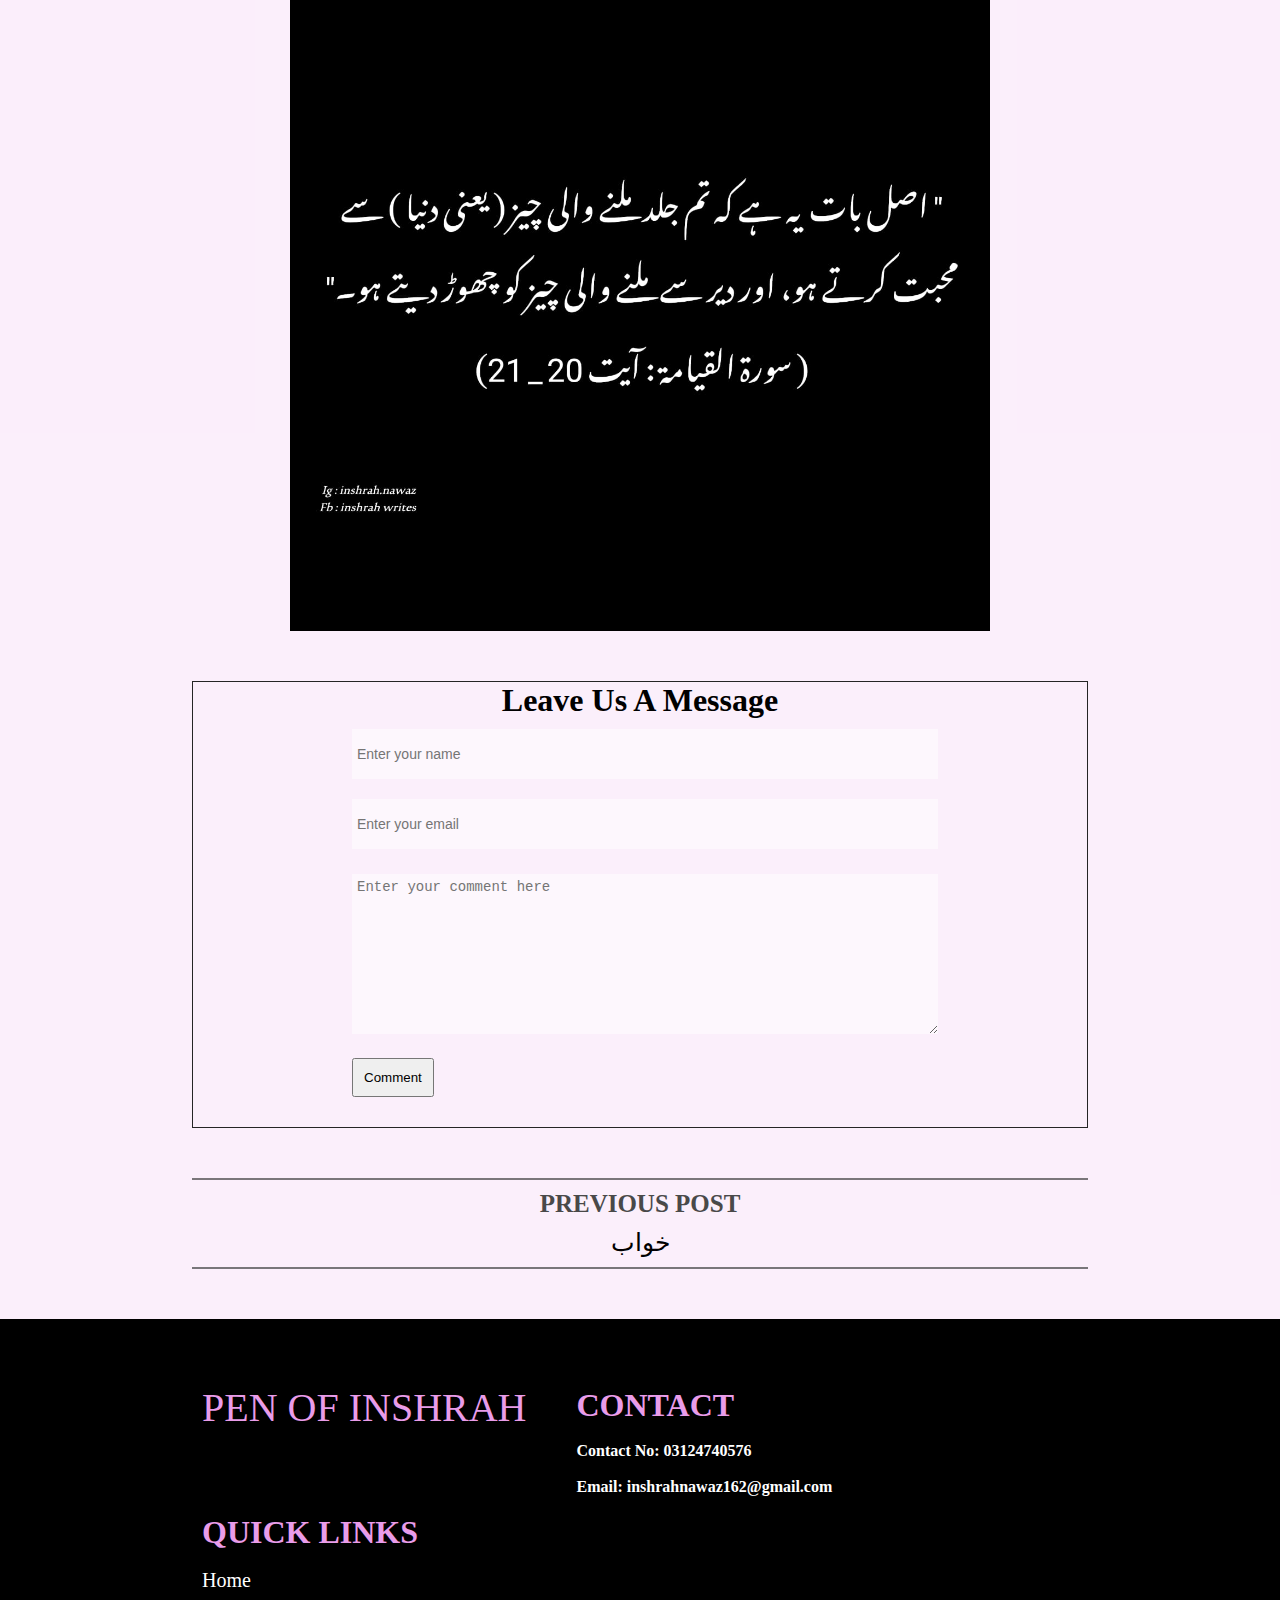
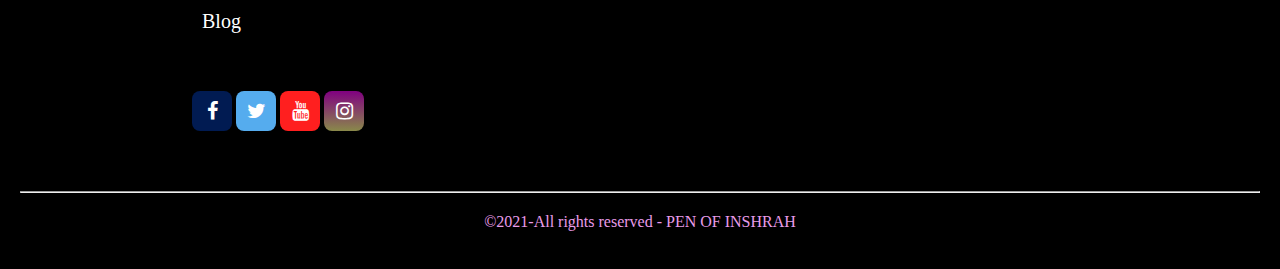
<file: sabar.html>
<!DOCTYPE html>
<html lang="en">
<head>
    <meta charset="UTF-8">
    <meta name="viewport" content="width=device-width, initial-scale=1.0">
    <link rel="stylesheet" href="css/sabar.css">
    <link rel="stylesheet" href="https://cdnjs.cloudflare.com/ajax/libs/font-awesome/4.7.0/css/font-awesome.min.css">
    <title>Sabar zindagi hai | PEN OF INSHRAH</title>
</head>
<body>

    <!-- header section -->
    <section class="header">
        <nav>
            <div class="header-text">
                PEN OF INSHRAH
            </div>
            
           
            <div class="navigation" id ="navigation">
                <div class="crosses" onclick="hidemenu()">
                    <div class="cross1"></div>
                    <div class="cross2"></div>
                </div>
                <ul>
                    <li><a href="index.html">Home</a></li>
                    <li><a href="blog.html">Blog</a></li>
                </ul>
            </div>
            <div class="menu" onclick="showmenu()">
                <div class="line1"></div>
                <div class="line2"></div>
                <div class="line3"></div>
            </div>
        </nav>
    </section>
    <!-- header section closing -->


    <!-- page content -->
    <section class="page">
        <h1>
            صبر زندگی ہے
        </h1>
        <p>" اصل بات یہ ہے کہ تم جلد ملنے والی چیز ( یعنی دنیا ) سے محبت کرتے ہو، اور دیر سے ملنے والی چیز کو چھوڑ دیتے ہو. <br>( سورۃ القیامۃ : آیت 20 _ 21)
            <br>
            <div class="fix">One of my favorite ayahs :)) whatever I'm gonna write is all my interpretation. There might be some mistakes wallah alam. Apologies to Allah SWT in case of any mistakes :))</div>
            </p>
            <p>
           <br>
            ڈاکٹر اسرار احمد نے اس آیت کے بارے میں لکھا ہے کہ انسان " حب عاجلہ" میں مبتلا کر ہے. حب عاجلہ یعنی جلد مل جانے والی چیز سے محبت. جلد قبول ہونے والی دعاؤں سے محبت، ان سے حاصل ہونے والی خوشی. دعائیں جلد قبول ہو رہی ہیں تو اللہ کی محبت کا یقین بھی ہے. اس کے ساتھ کا اعتبار بھی ہے. شکر کا اہتمام بھی ہے. اور اگر دعاؤں میں دیری کر دی جاۓ تو؟ اللہ کی محبت پر شک ہونے لگتا ہے. اپنے ایمان سے یقین اٹھنے لگتا ہے. جتنی دیر ہوتی ہے فرسٹریشن بڑھتی جاتی ہے. اللہ تعالیٰ سن کیوں نہیں رہے؟ اس شخص نے مانگا اسے اتنی جلدی مل گیا میرے لیے ہی دیر کیوں؟ مجھے میری محنت اور صبر کا پھل کب ملے گا؟ فوکس اس ٹائم کیا ہے ہمارا؟ دنیا کی چیزیں، اس کی خواہش، اس کی محبت اور دنیا تو اپنے پیچھے بھاگنے والوں کو تھکا مارتی ہے. حاصل کیا ہوتا ہے؟ اللہ کی ہر دیر میں خیر ہوتی ہے. ایک چیز وقت لے رہی ہے تو اسکا پراسس جاری ہے. آپ نے دعا کر دی ہے اس پر استقامت دکھائیں. ڈٹے رہیں. اللہ سن رہے ہیں. وہ قبول بھی کر لیں گے. اللہ نے کہا ہے اسے پکارو، وہ سنے گا. قبول بھی کرے گا. وہ نہیں کرے گا تو کون کرے گا؟ دیر سے قبول ہونے والی دعاؤں کو ہم own نہیں کرتے انہیں ہم حق سمجھ کر وصول کرتے ہیں یا کہہ دیتے ہیں اب کیا فائدہ جس وقت ضرورت تھی یہ چیز اس وقت تو ملی نہیں. غلط!!! وہ چیز ٹھیک اسی وقت ہمیں ملتی ہے جب ہمیں اس کی ضرورت ہوتی ہے. ہم اس دنیا اور یہاں کے انسانوں سے اتنا بے زار ہو چکے ہوتے ہیں کہ ہمارے ذہن میں اللہ کا نقش بھی انسانوں جیسا بن جاتا ہے اور پھر اللہ تو وہی ہے نا جو آپ کا گمان ہے؟ کل کسی نے سوال کیا تھا صبر تو مشکل حالات میں کیا جاتا ہے نا؟ میں نے کہا نہیں صبر تو زندگی کا نام ہے. صبر میں استقامت دکھانی ہوتی ہے ہم نے. ہمیں خوشی ملے اس وقت بھی صبر کرنا ہوتا ہے. میں نے دیکھا ہے لوگوں کو اپنی کامیابی پر بھول جاتے ہیں کہ ان کے ساتھ والے جو ناکام ہوۓ ہیں ان کے سامنے جشن نہیں منایا کرتے. انہیں خوشیوں کے دوران صبر کرنا نہیں آتا، تو غم میں کیسے آۓ گا؟ جب ہم کہتے ہیں 
            
            <br> <div class="fix">Life is a test.</div> </p>
            <p>
            ہم اسے ٹیسٹ سمجھ کر ڈیل کیوں نہیں کرتے؟ میں آپ سب کی ہر بات سے متفق ہوں آپ کی زندگی میں بہت پریشانیاں ہیں، حالات مشکل ہیں، لوگ تلخ ہیں. یہی تو ٹیسٹ ہے نا؟ صبر اور یقین کا. یہ دنیا جنت نہیں ہے ہم اس سے جنت والی expectations کیوں لگا لیتے ہیں؟ ہم کیوں سمجھتے ہیں یہاں دل نہیں ٹوٹے گا؟ لوگ قدر کریں گے؟ دھوکہ نہیں ملے گا؟ لوگوں کے اخلاق اچھے ہوں گے؟ یہ سب سننے میں اچھا لگ رہا ہے نا؟ لیکن یہ سب بس جنت میں ملے گا دنیا میں ممکن نہیں. یہاں آپ کی growth کے لیے pain ضروری ہے. خوشیاں دنیا میں تلاش نہیں کی جاتیں، سکون دنیا کے کسی کونے میں نہیں ہے اگر آپ کے اندر نہیں ہے. اور اپنے اندر سکون کیسے آۓ گا؟ صبر سے. اللہ کی رضا میں راضی ہونے سے. Consistency سے. اس دنیا میں جنت کی تلاش نہ کریں. اپنی جنت خود بنائیں. آخرت میں. جب میں یہاں consistency کی بات کر رہی ہوں تو یہ صبر کی consistency ہے. صبر کے ساتھ زندگی گزارنا. استاد نعمان علی کہتے ہیں پورے قرآن پاک میں کہیں بھی دنیا میں خوشی کا وعدہ نہیں کیا گیا. کیسے کیا جاتا اس چیز کا وعدہ جو یہاں نہیں ہے؟ 
            
           <br> <div class="fix">Happy place is ~ Heaven only. Jannah 💫</div></p> 
            <p>
            
            Inshrah writes:)) 🌸<br>
            November 17, 2021 <br>
            Wednesday, 1 : 05 PM. <br></p>

    </section>
    <div class="image">
        <img src="images/sabar.jpeg" alt="">
    </div>
    <section class="comment-system">
        <form id="comment-form">
            <h1>Leave Us A Message</h1>
            <input id="Name" type="text" placeholder="Enter your name">
            <br>
            <input type="email" id="Email" placeholder="Enter your email">
            <br>
            <textarea name="message" id="message" cols="50" rows="8" placeholder="Enter your comment here"></textarea>
            <br>
            <button id="btn" type="submit" onclick="sendmessage()">Comment</button>
        </form>

    </section>


    <section class="previous">
        <h3>
                PREVIOUS POST
        </h3>
        <a href="khuab.html">خواب</a>
    </section>

    <!-- page content closing -->

    <!-- footer section -->
    <section class="footer">
        <div class="footer-content">
            <div class="footer-text">
                PEN OF INSHRAH
            </div>
            <div class="contact-info">
                <br>
                <h1>CONTACT</h1>
                <br>
                <h4>Contact No: 03124740576</h4>
                <br>
                <h4>Email: inshrahnawaz162@gmail.com</h4>
            </div>
            <div class="quick-links">
                <br>
                <h1>QUICK LINKS</h1>
                <br>
                <li><a href="index.html">Home</a></li>
                <br>
                <li><a href="blog.html">Blog</a></li>
                <br>
            </div>
            
            
            <br>
        </div>
        <div class="additional">
            
            <div class="icons">
                <a href="https://www.facebook.com/Inshrah-Writes-156242538369559" class="fa fa-facebook"></a>
                <a href="https://twitter.com/inshrah_nawaz?t=kQ4ycK9DwphTvrOeCjHNRw&s=09" class="fa fa-twitter"></a>
                <a href="https://youtube.com/channel/UCJiK2KJ8vUt_doEBZSEPWDw" class="fa fa-youtube"></a>
                <a href="https://instagram.com/inshrah.nawaz?utm_medium=copy_link" class="fa fa-instagram"></a>
            </div>
            <div class="copy">
            <hr>
                <p>&copy2021-All rights reserved - PEN OF INSHRAH</p>
            </div>
        </div>
    </section>

    <!-- footer section closing -->

    <!-- javascript for toggle menu  -->
    <script>
        
        var navigation = document.getElementById("navigation");
        function showmenu(){
            navigation.style.right="0px";
        }
        function hidemenu(){
            // navigation.style.display="none";
            navigation.style.right="-300px";
        }
    </script>
    <!-- javascript for toggle menu closing -->

</body>
</html>
</file>
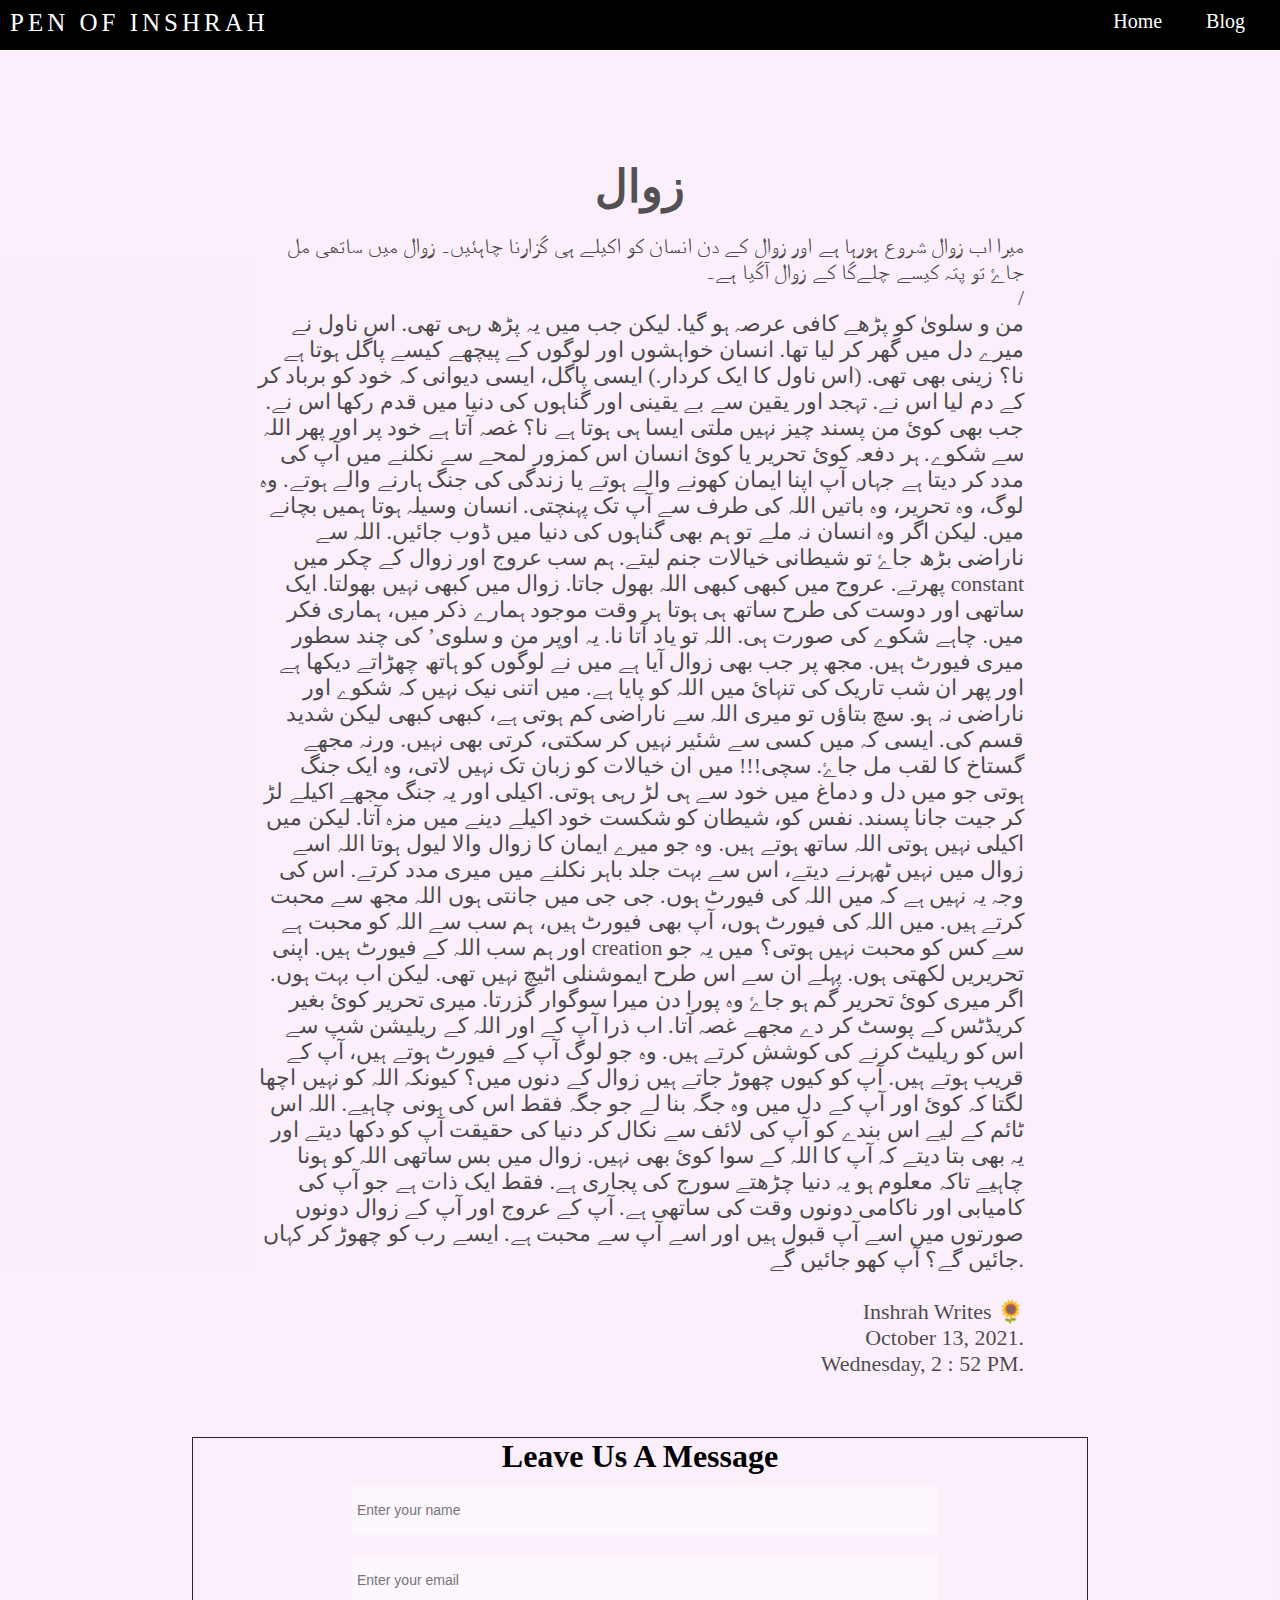
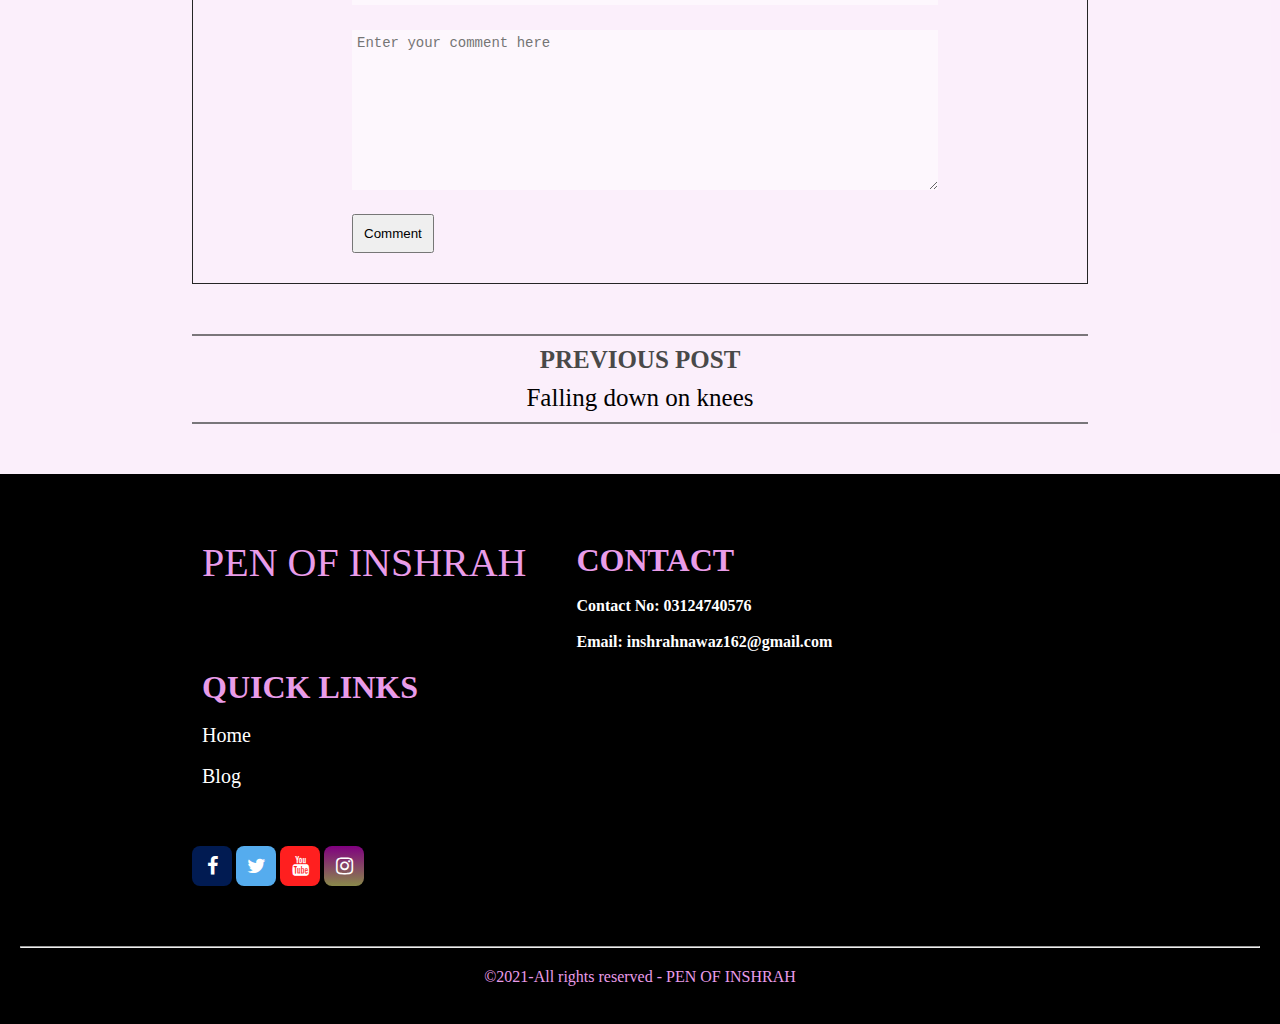
<file: zawal.html>
<!DOCTYPE html>
<html lang="en">
<head>
    <meta charset="UTF-8">
    <meta name="viewport" content="width=device-width, initial-scale=1.0">
    <link rel="stylesheet" href="css/zawal.css">
    <link rel="stylesheet" href="https://cdnjs.cloudflare.com/ajax/libs/font-awesome/4.7.0/css/font-awesome.min.css">
    <title>Zawal | PEN OF INSHRAH</title>
</head>
<body>

    <!-- header section -->
    <section class="header">
        <nav>
            <div class="header-text">
                PEN OF INSHRAH
            </div>
            
           
            <div class="navigation" id ="navigation">
                <div class="crosses" onclick="hidemenu()">
                    <div class="cross1"></div>
                    <div class="cross2"></div>
                </div>
                <ul>
                    <li><a href="index.html">Home</a></li>
                    <li><a href="blog.html">Blog</a></li>
                </ul>
            </div>
            <div class="menu" onclick="showmenu()">
                <div class="line1"></div>
                <div class="line2"></div>
                <div class="line3"></div>
            </div>
        </nav>
    </section>
    <!-- header section closing -->


    <!-- page content -->
    <section class="page">
        <h1>
            زوال
        </h1>
        <p>میرا اب زوال شروع ہورہا ہے اور زوال کے دن انسان کو اکیلے ہی گزارنا چاہئیں۔ زوال میں ساتھی مل جاۓ تو پتہ کیسے چلےگا کے زوال آگیا ہے۔
            <br>/<br>  من و سلویٰ کو پڑھے کافی عرصہ ہو گیا. لیکن جب میں یہ پڑھ رہی تھی. اس ناول نے میرے دل میں گھر کر لیا تھا. انسان خواہشوں اور لوگوں کے پیچھے کیسے پاگل ہوتا ہے نا؟ زینی بھی تھی. (اس ناول کا ایک کردار.) ایسی پاگل، ایسی دیوانی کہ خود کو برباد کر کے دم لیا اس نے. تہجد اور یقین سے بے یقینی اور گناہوں کی دنیا میں قدم رکھا اس نے. جب بھی کوئ من پسند چیز نہیں ملتی ایسا ہی ہوتا ہے نا؟ غصہ آتا ہے خود پر اور پھر اللہ سے شکوے. ہر دفعہ کوئ تحریر یا کوئ انسان اس کمزور لمحے سے نکلنے میں آپ کی مدد کر دیتا ہے جہاں آپ اپنا ایمان کھونے والے ہوتے یا زندگی کی جنگ ہارنے والے ہوتے. وہ لوگ، وہ تحریر، وہ باتیں اللہ کی طرف سے آپ تک پہنچتی. انسان وسیلہ ہوتا ہمیں بچانے میں. لیکن اگر وہ انسان نہ ملے تو ہم بھی گناہوں کی دنیا میں ڈوب جائیں. اللہ سے ناراضی بڑھ جاۓ تو شیطانی خیالات جنم لیتے. ہم سب عروج اور زوال کے چکر میں پھرتے. عروج می‍ں کبھی کبھی اللہ بھول جاتا. زوال میں کبھی نہیں بھولتا. ایک constant ساتھی اور دوست کی طرح ساتھ ہی ہوتا ہر وقت موجود ہمارے ذکر میں، ہماری فکر میں. چاہے شکوے کی صورت ہی. اللہ تو یاد آتا نا. یہ اوپر من و سلوی’ کی چند سطور میری فیورٹ ہیں. مجھ پر جب بھی زوال آیا ہے میں نے لوگوں کو ہاتھ چھڑاتے دیکھا ہے اور پھر ان شب تاریک کی تنہائ میں اللہ کو پایا ہے. میں اتنی نیک نہیں کہ شکوے اور ناراضی نہ ہو. سچ بتاؤں تو میری اللہ سے ناراضی کم ہوتی ہے، کبھی کبھی لیکن شدید قسم کی. ایسی کہ میں کسی سے شئیر نہیں کر سکتی، کرتی بھی نہیں. ورنہ مجھے گستاخ کا لقب مل جاۓ. سچی!!! میں ان خیالات کو زبان تک نہیں لاتی، وہ ایک جنگ ہوتی جو میں دل و دماغ میں خود سے ہی لڑ رہی ہوتی. اکیلی اور یہ جنگ مجھے اکیلے لڑ کر جیت جانا پسند. نفس کو، شیطان کو شکست خود اکیلے دینے میں مزہ آتا. لیکن میں اکیلی نہیں ہوتی اللہ ساتھ ہوتے ہیں. وہ جو میرے ایمان کا زوال والا لیول ہوتا اللہ اسے زوال میں نہیں ٹھہرنے دیتے، اس سے بہت جلد باہر نکلنے میں میری مدد کرتے. اس کی وجہ یہ نہیں ہے کہ میں اللہ کی فیورٹ ہوں. جی جی میں جانتی ہوں اللہ مجھ سے محبت کرتے ہیں. میں اللہ کی فیورٹ ہوں، آپ بھی فیورٹ ہیں، ہم سب سے اللہ کو محبت ہے اور ہم سب اللہ کے فیورٹ ہیں. اپنی creation سے کس کو محبت نہیں ہوتی؟ میں یہ جو تحریریں لکھتی ہوں. پہلے ان سے اس طرح ایموشنلی اٹیچ نہیں تھی. لیکن اب بہت ہوں. اگر میری کوئ تحریر گم ہو جاۓ وہ پورا دن میرا سوگوار گزرتا. میری تحریر کوئ بغیر کریڈٹس کے پوسٹ کر دے مجھے غصہ آتا. اب ذرا آپ کے اور اللہ کے ریلیشن شپ سے اس کو ریلیٹ کرنے کی کوشش کرتے ہیں. وہ جو لوگ آپ کے فیورٹ ہوتے ہیں، آپ کے قریب ہوتے ہیں. آپ کو کیوں چھوڑ جاتے ہیں زوال کے دنوں میں؟ کیونکہ اللہ کو نہیں اچھا لگتا کہ کوئ اور آپ کے دل میں وہ جگہ بنا لے جو جگہ فقط اس کی ہونی چاہیے. اللہ اس ٹائم کے لیے اس بندے کو آپ کی لائف سے نکال کر دنیا کی حقیقت آپ کو دکھا دیتے اور یہ بھی بتا دیتے کہ آپ کا اللہ کے سوا کوئ بھی نہیں. زوال میں بس ساتھی اللہ کو ہونا چاہیے تاکہ معلوم ہو یہ دنیا چڑھتے سورج کی پجاری ہے. فقط ایک ذات ہے جو آپ کی کامیابی اور ناکامی دونوں وقت کی ساتھی ہے. آپ کے عروج اور آپ کے زوال دونوں صورتوں میں اسے آپ قبول ہیں اور اسے آپ سے محبت ہے. ایسے رب کو چھوڑ کر کہاں جائیں گے؟ آپ کھو جائیں گے.
            <br>
            <br>

            Inshrah Writes 🌻<br>
            October 13, 2021. <br>
            Wednesday, 2 : 52 PM.<br></p>
    </section>

    <section class="comment-system">
        <form id="comment-form">
            <h1>Leave Us A Message</h1>
            <input id="Name" type="text" placeholder="Enter your name">
            <br>
            <input type="email" id="Email" placeholder="Enter your email">
            <br>
            <textarea name="message" id="message" cols="50" rows="8" placeholder="Enter your comment here"></textarea>
            <br>
            <button id="btn" type="submit" onclick="sendmessage()">Comment</button>
        </form>

    </section>


    <section class="previous">
        <h3>
                PREVIOUS POST
        </h3>
        <a href="alfaz.html">Falling down on knees</a>
    </section>

    <!-- page content closing -->

    <!-- footer section -->
    <section class="footer">
        <div class="footer-content">
            <div class="footer-text">
                PEN OF INSHRAH
            </div>
            <div class="contact-info">
                <br>
                <h1>CONTACT</h1>
                <br>
                <h4>Contact No: 03124740576</h4>
                <br>
                <h4>Email: inshrahnawaz162@gmail.com</h4>
            </div>
            <div class="quick-links">
                <br>
                <h1>QUICK LINKS</h1>
                <br>
                <li><a href="index.html">Home</a></li>
                <br>
                <li><a href="blog.html">Blog</a></li>
                <br>
            </div>
            
            
            <br>
        </div>
        <div class="additional">
            
            <div class="icons">
                <a href="https://www.facebook.com/Inshrah-Writes-156242538369559" class="fa fa-facebook"></a>
                <a href="https://twitter.com/inshrah_nawaz?t=kQ4ycK9DwphTvrOeCjHNRw&s=09" class="fa fa-twitter"></a>
                <a href="https://youtube.com/channel/UCJiK2KJ8vUt_doEBZSEPWDw" class="fa fa-youtube"></a>
                <a href="https://instagram.com/inshrah.nawaz?utm_medium=copy_link" class="fa fa-instagram"></a>
            </div>
            <div class="copy">
            <hr>
                <p>&copy2021-All rights reserved - PEN OF INSHRAH</p>
            </div>
        </div>
    </section>

    <!-- footer section closing -->

    <!-- javascript for toggle menu  -->
    <script>
        
        var navigation = document.getElementById("navigation");
        function showmenu(){
            navigation.style.right="0px";
        }
        function hidemenu(){
            // navigation.style.display="none";
            navigation.style.right="-300px";
        }
    </script>
    <!-- javascript for toggle menu closing -->

</body>
</html>
</file>
<file: css/home.css>
*{
    margin:0;
    padding:0;
}

body,html{
    width:100%;
    overflow-x: hidden;
    background-color:rgba(245, 214, 245, 0.233);

}

/* header section */
.header{
    position: relative;
    width:100vw;
    height:100vh;
    /* background-image:  linear-gradient(rgba(15, 4, 12, 0.137),rgba(128, 0, 128, 0.315)),url(aaron-burden-xG8IQMqMITM-unsplash.jpg); */
    background-image:  linear-gradient(#131012d4,#80008066),url(../images/typewriter.jpeg);
    background-repeat: no-repeat;
    background-position:center;
    background-size: cover;
}

nav{
    display: flex;
    width:100%;
    height: 50px;
     background-color: black;
    justify-content:space-between;
}
nav li{
    list-style:none;
    padding-top: 10px;
    display: inline-block;
}
.navigation a{
    font-size: 20px;
    margin-right:30px;
    color:white;
    text-decoration: none;
    padding:5px;
    transition: all .4s;
}

.header-text{
    color:white;
    font-size:25px;
    letter-spacing: 4px;
    margin-top: 9px;
    margin-left:10px;
}
.navigation a:hover{
    color:#e99ce9;
    text-shadow: 0 0 5px rgb(252, 2, 252);

}
.name{
    width:60%;
    color:white;
    position: absolute;
    top:50%;
    left:50%;
    transform: translate(-50%,-50%);
    font-size: 60px;
    letter-spacing: 6px;
    border-top:2px solid white;
    border-bottom:2px solid white;
    text-align: center;
}

.crosses,
.menu{
    display: none;
}
.line1,
.line2,
.line3,
.cross1,
.cross2{
    width:26px;
    height:2px;
    margin:6px 0;
    background-color: white;
}
.cross1 {
    transform: rotate(-45deg) translate(-5px, 3px);
}
.cross2{
    transform: rotate(45deg) translate(-2px, -1px);
}

@media only screen and (max-width:515px)
{
    .name{
        font-size: 30px;
    }
    .header-text{
        font-size:20px;
    }
    .crosses,
    .menu{
        display:block;
    }
    .crosses{
        margin:20px;
    }
    .navigation li{
        display: block;
        padding:20px;
    }
    .navigation{
        width:200px;
        height: 100vh;
        position: absolute;
        top:0;
        right:-200px;
        background-image: linear-gradient(black,purple);
        z-index: 2;
        transition:all 1s;
    }
    .menu{
        position: absolute;
        top:5px;
        right:10px;
    }
}

/* section header closing */


/* section content page */
.intro{
    width:68%;
    margin:auto;
    margin-top:60px;
    word-break:keep-all;
    margin-bottom:60px;

}
.intro h1{
    text-align: center;
    color:rgba(44, 44, 44, 0.801);
    font-size: 36px;
}
.intro p{
    margin-top:20px;
    font-size: 25px;
    color:rgba(44, 44, 44, 0.842);

}
@media only screen and (max-width:400px)
{
    .intro p{
        font-size: 14px;
    }
}

@media only screen and (max-width:660px)
{
    .intro h1{
        font-size: 28px;
    }
    .intro p{
        font-size: 19px;
    }
}
@media only screen and (max-width:430px)
{
    .intro{
        width:73%;
    }
    .intro h1{
        font-size: 22px;
    }
    .intro p{
        font-size: 17px;
    }
}

/* section content page closing*/

/* section footer */
.footer{
    width:100vw;
    height:500px;
    background-color: black;
    padding-top:50px;
}
.footer-content{
    width:70%;
    margin:auto;
    display: flex;
    flex-wrap: wrap;
}
.contact-info{
    margin-left:10px;
    margin-right: 40px;
}
.quick-links{
    margin-left:10px;
    margin-right: 40px;
}
.contact-info h1{
    color:#e99ce9;
}
.contact-info h4{
    color:white;
}
.quick-links h1{
    color:#e99ce9;
}

.quick-links h4{
    color:white;
}

.quick-links a{
    text-decoration: none;
    color:white;
    transition: color 1s;

}
.quick-links a:hover{
    color: #e99ce9;
    text-shadow: 0 0 5px rgb(252, 2, 252);
}
.quick-links li{
    list-style: none;
}
.fa {
    padding: 10px;
    font-size: 30px;
    width: 20px;
    text-align: center;
    text-decoration: none;
    border-radius:8px;
  }
  
  .fa:hover {
    opacity: 0.7;
  }
  .fa-facebook {
    background: #011b52;
    color: white;
  }
  
  .fa-twitter {
    background: #55ACEE;
    color: white;
  }
  .fa-youtube {
    background: #ff1f1f;
    color: white;
  }
  .fa-instagram{
    background-image: linear-gradient(to top, rgba(250, 250, 135, 0.548), purple);
    color: white;
  }
.icons{
    width:70%;
    margin:auto;
    margin-top: 40px;
    margin-bottom: 40px;
}
.footer-text{
    text-align: center;
    color:#e99ce9;
    margin-top:15px;
    margin-bottom: 20px;
    font-size: 40px;
    margin-left:10px;
    margin-right: 40px;

}
.copy{
    color:#e99ce9;
    text-align: center;
    padding:20px;
}
.copy p{
    margin-top:20px;
}
.footer a{
    font-size: 20px;
}

@media only screen and (max-width:850px){
    .footer{
        height: 530px;
    }
}

@media only screen and (max-width:710px){
    .footer{
        height: 670px;
    }
}

@media only screen and (max-width:360px){
    .footer{
        height:640px;
    }
}

/* section footer closing  */
</file>
<file: css/alfaz.css>
*{
    margin:0;
    padding:0;
}
body,html{
    width:100%;
    overflow-x: hidden;
    background-color:rgba(245, 214, 245, 0.233);
}


/* section header  */


.header{
    position: relative;
    width:100vw;
    height:100px;
}
nav{
    display: flex;
    width:100%;
    height: 50px;
    background-color:black;
    justify-content:space-between;
}
nav li{
    list-style:none;
    padding-top: 10px;
    display: inline-block;
}
.navigation a{
    font-size: 20px;
    margin-right:30px;
    color:white;
    text-decoration: none;
    padding:5px;
    transition: all 1s;
}

.header-text{
    color:white;
    font-size:25px;
    letter-spacing: 4px;
    margin-top: 9px;
    margin-left:10px;
}
.navigation a:hover{
    color:#e99ce9;
    text-shadow: 0 0 5px rgb(252, 2, 252);

}


.crosses,
.menu{
    display: none;
}
.line1,
.line2,
.line3,
.cross1,
.cross2{
    width:26px;
    height:2px;
    margin:6px 0;
    background-color: white;
}


.cross1 {
    transform: rotate(-45deg) translate(-5px, 3px);
}
.cross2{
    transform: rotate(45deg) translate(-2px, -1px);
}

@media only screen and (max-width:515px)
{
    .header-text{
        font-size:20px;
    }
    .crosses,
    .menu{
        display:block;
    }
    .crosses{
        margin:20px;
    }
    .navigation li{
        display: block;
        padding:20px;
    }
    .navigation{
        width:200px;
        height: 100vh;
        position: absolute;
        top:0;
        right:-200px;
        background-image: linear-gradient(black,purple);
        z-index: 2;
        transition:all 1s;
    }
    .menu{
        position: absolute;
        top:5px;
        right:10px;
    }
}

/* section header closing  */

/* section page  */
.page{
    width:60%;
    margin:auto;
    margin-top:60px;
    word-break:keep-all;
    margin-bottom:60px;
    text-align: left;
}
.page h1{
    text-align: center;
    color:rgba(44, 44, 44, 0.822);

    font-size: 40px;
}
.page p{
    margin-top:20px;
    font-size: 22px;
    color:rgba(44, 44, 44, 0.842);

}
.page .urdu{
    text-align: right;
    margin-top:20px;
    font-size: 22px;
    color:rgba(44, 44, 44, 0.842);
}
@media only screen and (max-width:660px)
{
    .page h1{
        font-size: 28px;
    }
    .page p{
        font-size: 19px;
    }
}
@media only screen and (max-width:430px)
{
    .page{
        width:73%;
    }
    .page h1{
        font-size: 22px;
    }
    .page p{
        font-size: 17px;
    }
}
.previous{
    color:rgb(73, 73, 73);
    width:70%;
    border-top:2px solid rgba(128, 128, 128, 0.658);
    border-bottom:2px solid rgba(128, 128, 128, 0.658);
    margin:auto;
    margin-top:10px;
    margin-bottom:50px;
    padding-bottom: 10px;
    text-align: center;
}
.previous h3{
    padding-top:10px;
    margin-bottom:10px;
    font-size: 25px;
}
.previous a{
    margin-bottom:10px;
    padding-bottom:10px;
    color:black;
    text-decoration: none;
    font-size:25px;
    transition: all 1s;
}

.previous a:hover{
    text-shadow: 0 0 5px purple;
    
}
.image{
    display:flex;
    justify-content: center;
    align-items: center;
    margin-bottom: 50px;
}
img{
    width:700px;

    margin:auto;
}
@media only screen and (max-width:850px){
    img{
        width:500px;
    }
}
@media only screen and (max-width:630px){
    img{
        width:380px;
    }
}

@media only screen and (max-width:435px){
    img{
        width:300px;
    }
}


/* section page closing  */

/* section footer  */
.footer{
    width:100vw;
    height:500px;
    background-color: black;
    padding-top:50px;
}
.footer-content{
    width:70%;
    margin:auto;
    /* display:grid;
    grid-template-columns: repeat(auto-fit, minmax(200px,1fr)); */
    display: flex;
    flex-wrap: wrap;

}
.contact-info{
    margin-left:10px;
    margin-right: 40px;
}
.quick-links{
    margin-left:10px;
    margin-right: 40px;
}
.contact-info h1{
    color:#e99ce9;
}
.contact-info h4{
    color:white;
}
.quick-links h1{
    color:#e99ce9;
}

.quick-links h4{
    color:white;
}

.quick-links a{
    text-decoration: none;
    color:white;
    transition: color 1s;

}
.quick-links a:hover{
    color: #e99ce9;
    text-shadow: 0 0 5px rgb(252, 2, 252);
}
.quick-links li{
    list-style: none;
}
.fa {
    padding: 10px;
    font-size: 30px;
    width: 20px;
    text-align: center;
    text-decoration: none;
    border-radius:8px;
  }
  
  .fa:hover {
    opacity: 0.7;
  }
  .fa-facebook {
    background: #011b52;
    color: white;
  }
  
  .fa-twitter {
    background: #55ACEE;
    color: white;
  }
  .fa-youtube {
    background: #ff1f1f;
    color: white;
  }
  .fa-instagram{
    background-image: linear-gradient(to top, rgba(250, 250, 135, 0.548), purple);
    color: white;
  }
.icons{
    width:70%;
    margin:auto;
    margin-top: 40px;
    margin-bottom: 40px;
}
.footer-text{
    text-align: center;
    color:#e99ce9;
    margin-top:15px;
    margin-bottom: 20px;
    font-size: 40px;
    margin-left:10px;
    margin-right: 40px;

}

@media only screen and (max-width:850px){
    .footer{
        height: 530px;
    }
}
.copy{
    color:#e99ce9;
    text-align: center;
    padding:20px;
}
.copy p{
    margin-top:20px;
}
@media only screen and (max-width:710px){
    .footer{
        height: 670px;
    }
}

@media only screen and (max-width:360px){
    .footer{
        height:640px;
    }
}
.footer a{
    font-size: 20px;
}


/* footer closing  */





/* comment system  */
.comment-system{
    display:flex;
    justify-content: center;
    align-items: center;
    border:1px solid rgb(37, 37, 37);
    box-sizing: border-box;
    width:70%;
    margin: auto;
    margin-top:50px;
    margin-bottom:50px;
}
#comment-form{
    width:45vw;
    
    box-sizing: border-box;

}
#comment-form h1{
    text-align: center;
    color: rgb(39, 39, 39);
}
#Name,
#Email{
    padding:5px;
    width:45vw;
    height: 40px;
    margin-top: 10px;
    margin-bottom:10px;
    background-color:rgba(255, 255, 255, 0.486);
    border: none;
    font-size: 14px;

}
#message{
    padding:5px;
    width:45vw;
    height: 150px;
    margin-top: 15px;
    background-color:rgba(255, 255, 255, 0.486);
    border: none;
    margin-bottom:20px;
    font-size: 14px;
}

.lable{
    margin-right: 20px;
    margin-left: 20px;
}
.lable1{
    margin-right: 20px;
    margin-left: 20px;
    position: absolute;
}
#btn{
    margin-bottom: 30px;
    padding:10px;
}
@media only screen and (max-width:450px)
{
    #Name,#messsage,#Email{
        font-size: 11px;
    }
}
@media only screen and (max-width:500px)
{
    #comment-form{
        width:58vw;    
    }
    #Name,
    #Email{
        padding:5px;
        width:55vw;
        height: 25px;
        margin-top: 10px;
        margin-bottom:10px;
        background-color:rgba(255, 255, 255, 0.486);
        border: none;
        font-size: 14px;

    }
    #message{
        padding:5px;
        width:56vw;
        height: 150px;
        margin-top: 15px;
        background-color:rgba(255, 255, 255, 0.486);
        border: none;
        margin-bottom:20px;
        font-size: 14px;
    }

}
/* comment system closing  */
</file>
<file: css/blog.css>
*{
    margin:0;
    padding:0;
}
body,html{
    width:100%;
    overflow-x: hidden;
    background-color:rgba(245, 214, 245, 0.233);
}
/* section header  */
.header{
    position: relative;
    width:100vw;
    height:100px;
}

nav{
    display: flex;
    width:100%;
    height: 50px;
     background-color: black;
    justify-content:space-between;
}
nav li{
    list-style:none;
    padding-top: 10px;
    display: inline-block;
}
.navigation a{
    font-size: 20px;
    margin-right:30px;
    color:white;
    text-decoration: none;
    padding:5px;
    transition: all 0.5s;
}

.header-text{
    color:white;
    font-size:25px;
    letter-spacing: 4px;
    margin-top: 9px;
    margin-left:10px;
}
.navigation a:hover{
    color:#e99ce9;
    text-shadow: 0 0 5px rgb(252, 2, 252);

}

.crosses,
.menu{
    display: none;
}
.line1,
.line2,
.line3,
.cross1,
.cross2{
    width:26px;
    height:2px;
    margin:6px 0;
    background-color: white;
}


.cross1 {
    transform: rotate(-45deg) translate(-5px, 3px);
}
.cross2{
    transform: rotate(45deg) translate(-2px, -1px);
}

@media only screen and (max-width:515px)
{
    .header-text{
        font-size:20px;
    }
    .crosses,
    .menu{
        display:block;
    }
    .crosses{
        margin:20px;
    }
    .navigation li{
        display: block;
        padding:20px;
    }
    .navigation{
        width:200px;
        height: 100vh;
        position: absolute;
        top:0;
        right:-200px;
        background-image: linear-gradient(black,purple);
        z-index: 2;
        transition:all 1s;
    }
    .menu{
        position: absolute;
        top:5px;
        right:10px;
    }
}

/* section header closing  */


/* section cards  */
.cards{
    display:flex;
    flex-wrap: wrap;
    width:70%;
    margin:auto;
    margin-top:50px;
    align-items: center;
    justify-content: center;
    margin-bottom:80px;
}
.card{
    background-image: linear-gradient(rgba(0, 0, 0, 0.4),rgba(0, 0, 0, 0.3)), url(../images/tamanna-rumee-QR56LDZADZ4-unsplash.jpg);
    position: relative;
    margin-left:20px;
    margin-right:20px;
    width:250px;
    height:300px;
    border:1px solid black;
    border-radius: 10px;
    box-shadow: 0 0 10px rgba(46, 5, 70, 0.616);
    transition: all .5s;
    margin-bottom:20px;
    color:white;
}
.card h1{
    position: absolute;
    top:20px;
    margin-left:12px;
    margin-right:12px;
    text-align: center;
    justify-items: center;
}
#card2 h1{
    position: absolute;
    top:8%;
    left:40%;
    text-align: center;
    justify-items: center;
    font-size: 32px;
}
#card4 h1{
    position: absolute;
    top:8%;
    left:20%;
    text-align: center;
    justify-items: center;
    font-size: 32px;
}
.card p{
    position: absolute;
    top:30%;
    right:15px;
    left:15px;
    text-align: left;
    justify-items: center;
    font-size: 20px;
}
#card2 p{
    position: absolute;
    top:30%;
    right:15px;
    left:15px;
    text-align: right;
    justify-items: center;
    font-size: 20px;
}
.card .btn{
    position: absolute;
    top:75%;
    left:34%;
    text-align: center;
    padding:8px;
    border : 1px solid black;
    border-radius: 5px;
    transition: all 1s;
    box-shadow: 2px 2px 3px black;
    color:black;
    background-color: #fff;
}
.card .btn:hover{
    color: white;
    box-shadow: 0 0 12px purple;
    background-color:#4e174d;
    text-shadow: 0 0 5px purple;
    
}
.card:hover{
    box-shadow: 0 0 15px purple;
}

#card3 h1{
    position:absolute;
    left:50%;
    transform:translate(-60%,-60%);
    margin-top:18px;
}


@media only screen and (max-width:450px)
{
    .cards{
        width: 80%;
    }
    .card h1{
        font-size: 20px;
    }
    .card p{
        top:27%;
        font-size: 18px;
    }
    
    #card4 h1,#card2 h1{
        top:7%;
        font-size: 25px;
    }
    #card4 h1{
        left:18%;
    }
    #card2,#card2 p{
        top:23%;
        font-size: 18px;
        height:350px;
    }
    .card .btn{
        left:28%;
    }

}


/* section cards closing */



/* section footer  */

.footer{
    width:100vw;
    height:500px;
    background-color: black;
    padding-top:50px;
}
.footer-content{
    width:70%;
    margin:auto;
    /* display:grid;
    grid-template-columns: repeat(auto-fit, minmax(200px,1fr)); */
    display: flex;
    flex-wrap: wrap;

}
.contact-info{
    margin-left:10px;
    margin-right: 40px;
}
.quick-links{
    margin-left:10px;
    margin-right: 40px;
}
.contact-info h1{
    color:#e99ce9;
}
.contact-info h4{
    color:white;
}
.quick-links h1{
    color:#e99ce9;
}

.quick-links h4{
    color:white;
}

.quick-links a{
    text-decoration: none;
    color:white;
    transition: color 1s;

}
.quick-links a:hover{
    color: #e99ce9;
    text-shadow: 0 0 5px rgb(252, 2, 252);
}
.quick-links li{
    list-style: none;
}
.fa {
    padding: 10px;
    font-size: 30px;
    width: 20px;
    text-align: center;
    text-decoration: none;
    border-radius:8px;
  }
  
  .fa:hover {
    opacity: 0.7;
  }
  .fa-facebook {
    background: #011b52;
    color: white;
  }
  
  .fa-twitter {
    background: #55ACEE;
    color: white;
  }
  .fa-youtube {
    background: #ff1f1f;
    color: white;
  }
  .fa-instagram{
    background-image: linear-gradient(to top, rgba(250, 250, 135, 0.548), purple);
    color: white;
  }
.icons{
    width:70%;
    margin:auto;
    margin-top: 40px;
    margin-bottom: 40px;
}
.footer-text{
    text-align: center;
    color:#e99ce9;
    margin-top:15px;
    margin-bottom: 20px;
    font-size: 40px;
    margin-left:10px;
    margin-right: 40px;

}

@media only screen and (max-width:850px){
    .footer{
        height: 530px;
    }
}
.copy{
    color:#e99ce9;
    text-align: center;
    padding:20px;
}
.copy p{
    margin-top:20px;
}
@media only screen and (max-width:710px){
    .footer{
        height: 670px;
    }
}

@media only screen and (max-width:360px){
    .footer{
        height:640px;
    }
}
.footer a{
    font-size: 20px;
}

/* section footer  closing */
</file>
<file: css/happiness.css>
*{
    margin:0;
    padding:0;
}
body,html{
    width:100%;
    overflow-x: hidden;
    background-color:rgba(245, 214, 245, 0.233);

}

/* section header  */

.header{
    position: relative;
    width:100vw;
    height:100px;
}

nav{
    display: flex;
    width:100%;
    height: 50px;
    background-color:black;

    justify-content:space-between;
}
nav li{
    list-style:none;
    padding-top: 10px;
    display: inline-block;
}
.navigation a{
    font-size: 20px;
    margin-right:30px;
    color:white;
    text-decoration: none;
    padding:5px;
    transition: all 1s;
}

.header-text{
    color:white;

    font-size:25px;
    letter-spacing: 4px;
    margin-top: 9px;
    margin-left:10px;
}
.navigation a:hover{
    color:#e99ce9;
    text-shadow: 0 0 5px rgb(252, 2, 252);

}


.crosses,
.menu{
    display: none;
}
.line1,
.line2,
.line3,
.cross1,
.cross2{
    width:26px;
    height:2px;
    margin:6px 0;
    background-color: white;
}


.cross1 {
    transform: rotate(-45deg) translate(-5px, 3px);
}
.cross2{
    transform: rotate(45deg) translate(-2px, -1px);
}

@media only screen and (max-width:515px)
{
    .header-text{
        font-size:20px;
    }
    .crosses,
    .menu{
        display:block;
    }
    .crosses{
        margin:20px;
    }
    .navigation li{
        display: block;
        padding:20px;
    }
    .navigation{
        width:200px;
        height: 100vh;
        position: absolute;
        top:0;
        right:-200px;
        background-image: linear-gradient(black,purple);
        z-index: 2;
        transition:all 1s;
    }
    .menu{
        position: absolute;
        top:5px;
        right:10px;
    }
}


/* section header  */

/* section page  */
.page{
    width:60%;
    margin:auto;
    margin-top:60px;
    word-break:keep-all;
    margin-bottom:60px;
    text-align: left;
}
.page h1{
    text-align: center;
    color:rgba(44, 44, 44, 0.822);
    font-size: 45px;
}
.page p{
    margin-top:20px;
    font-size: 22px;
    color:rgba(44, 44, 44, 0.842);

}
@media only screen and (max-width:660px)
{
    .page h1{
        font-size: 40px;
    }
    .page p{
        font-size: 19px;
    }
}
@media only screen and (max-width:430px)
{
    .page{
        width:73%;
    }
    .page h1{
        font-size: 32px;
    }
    .page p{
        font-size: 17px;
    }
}
/* section page closing */
/* section previous  */
.previous{
    color:rgb(73, 73, 73);
    width:70%;
    border-top:2px solid rgba(54, 54, 54, 0.658);
    border-bottom:2px solid rgba(51, 54, 54, 0.658);
    margin:auto;
    margin-top:10px;
    margin-bottom:50px;
    padding-bottom: 10px;
    text-align: center;
}
.previous h3{
    padding-top:10px;
    margin-bottom:10px;
    font-size: 25px;
}
.previous a{
    margin-bottom:10px;
    padding-bottom:10px;
    color:black;
    text-decoration: none;
    font-size: 25px;
    transition: all 1s;
}

.previous a:hover{
    color: white;
    text-shadow: 0 0 3px purple;
}

/* section previous closing  */



/* section footer  */
.footer{
    width:100vw;
    height:500px;
    background-color: black;
    padding-top:50px;
}
.footer-content{
    width:70%;
    margin:auto;
    /* display:grid;
    grid-template-columns: repeat(auto-fit, minmax(200px,1fr)); */
    display: flex;
    flex-wrap: wrap;

}
.contact-info{
    margin-left:10px;
    margin-right: 40px;
}
.quick-links{
    margin-left:10px;
    margin-right: 40px;
}
.contact-info h1{
    color:#e99ce9;
}
.contact-info h4{
    color:white;
}
.quick-links h1{
    color:#e99ce9;
}

.quick-links h4{
    color:white;
}

.quick-links a{
    text-decoration: none;
    color:white;
    transition: color 1s;

}
.quick-links a:hover{
    color: #e99ce9;
    text-shadow: 0 0 5px rgb(252, 2, 252);
}
.quick-links li{
    list-style: none;
}
.fa {
    padding: 10px;
    font-size: 30px;
    width: 20px;
    text-align: center;
    text-decoration: none;
    border-radius:8px;
  }
  
  .fa:hover {
    opacity: 0.7;
  }
  .fa-facebook {
    background: #011b52;
    color: white;
  }
  
  .fa-twitter {
    background: #55ACEE;
    color: white;
  }
  .fa-youtube {
    background: #ff1f1f;
    color: white;
  }
  .fa-instagram{
    background-image: linear-gradient(to top, rgba(250, 250, 135, 0.548), purple);
    color: white;
  }
.icons{
    width:70%;
    margin:auto;
    margin-top: 40px;
    margin-bottom: 40px;
}
.footer-text{
    text-align: center;
    color:#e99ce9;
    margin-top:15px;
    margin-bottom: 20px;
    font-size: 40px;
    margin-left:10px;
    margin-right: 40px;

}

@media only screen and (max-width:850px){
    .footer{
        height: 530px;
    }
}
.copy{
    color:#e99ce9;
    text-align: center;
    padding:20px;
}
.copy p{
    margin-top:20px;
}
@media only screen and (max-width:710px){
    .footer{
        height: 670px;
    }
}

@media only screen and (max-width:360px){
    .footer{
        height:640px;
    }
}
.footer a{
    font-size: 20px;
}

/* section footer closing  */


/* section comment system  */

.comment-system{
    display:flex;
    justify-content: center;
    align-items: center;
    border:1px solid rgb(37, 37, 37);
    box-sizing: border-box;
    width:70%;
    margin: auto;
    margin-top: 50px;
    margin-bottom:50px;
}
#comment-form{
    width:45vw;
    
    box-sizing: border-box;

}
#comment-form h1{
    text-align: center;
}
#Name,
#Email{
    padding:5px;
    width:45vw;
    height: 40px;
    margin-top: 10px;
    margin-bottom:10px;
    background-color:rgba(255, 255, 255, 0.486);
    border: none;
    font-size: 14px;
    outline: none;
}
#message{
    padding:5px;
    width:45vw;
    height: 150px;
    margin-top: 15px;
    background-color:rgba(255, 255, 255, 0.486);
    border: none;
    margin-bottom:20px;
    font-size: 14px;
    outline: none;

}

.lable{
    margin-right: 20px;
    margin-left: 20px;
}
.lable1{
    margin-right: 20px;
    margin-left: 20px;
    position: absolute;
}
#btn{
    margin-bottom: 30px;
    padding:10px;
}
@media only screen and (max-width:450px)
{
    #Name,#messsage,#Email{
        font-size: 11px;
    }
}
@media only screen and (max-width:500px)
{
    #comment-form{
        width:58vw;    
    }
    #Name,
    #Email{
        padding:5px;
        width:55vw;
        height: 25px;
        margin-top: 10px;
        margin-bottom:10px;
        background-color:rgba(255, 255, 255, 0.486);
        border: none;
        font-size: 14px;

    }
    #message{
        padding:5px;
        width:56vw;
        height: 150px;
        margin-top: 15px;
        background-color:rgba(255, 255, 255, 0.486);
        border: none;
        margin-bottom:20px;
        font-size: 14px;
    }

}
/* comment system closing */
</file>
<file: css/khuab.css>
*{
    margin:0;
    padding:0;
}
body,html{
    width:100%;
    overflow-x: hidden;
    background-color:rgba(245, 214, 245, 0.233);

}

/* section header  */

.header{
    position: relative;
    width:100vw;
    height:100px;
}

nav{
    display: flex;
    width:100%;
    height: 50px;
    background-color:black;

    justify-content:space-between;
}
nav li{
    list-style:none;
    padding-top: 10px;
    display: inline-block;
}
.navigation a{
    font-size: 20px;
    margin-right:30px;
    color:white;
    text-decoration: none;
    padding:5px;
    transition: all 1s;
}

.header-text{
    color:white;

    font-size:25px;
    letter-spacing: 4px;
    margin-top: 9px;
    margin-left:10px;
}
.navigation a:hover{
    color:#e99ce9;
    text-shadow: 0 0 5px rgb(252, 2, 252);

}


.crosses,
.menu{
    display: none;
}
.line1,
.line2,
.line3,
.cross1,
.cross2{
    width:26px;
    height:2px;
    margin:6px 0;
    background-color: white;
}


.cross1 {
    transform: rotate(-45deg) translate(-5px, 3px);
}
.cross2{
    transform: rotate(45deg) translate(-2px, -1px);
}

@media only screen and (max-width:515px)
{
    .header-text{
        font-size:20px;
    }
    .crosses,
    .menu{
        display:block;
    }
    .crosses{
        margin:20px;
    }
    .navigation li{
        display: block;
        padding:20px;
    }
    .navigation{
        width:200px;
        height: 100vh;
        position: absolute;
        top:0;
        right:-200px;
        background-image: linear-gradient(black,purple);
        z-index: 2;
        transition:all 1s;
    }
    .menu{
        position: absolute;
        top:5px;
        right:10px;
    }
}


/* section header  */

/* section page  */
.page{
    width:60%;
    margin:auto;
    margin-top:60px;
    word-break:keep-all;
    margin-bottom:60px;
    text-align: right;
}
.page h1{
    text-align: center;
    color:rgba(44, 44, 44, 0.822);
    font-size: 45px;
}
.page p{
    margin-top:20px;
    font-size: 22px;
    color:rgba(44, 44, 44, 0.842);

}
@media only screen and (max-width:660px)
{
    .page h1{
        font-size: 40px;
    }
    .page p{
        font-size: 19px;
    }
}
@media only screen and (max-width:430px)
{
    .page{
        width:73%;
    }
    .page h1{
        font-size: 32px;
    }
    .page p{
        font-size: 17px;
    }
}
/* section page closing */
/* section previous  */
.previous{
    color:rgb(73, 73, 73);
    width:70%;
    border-top:2px solid rgba(54, 54, 54, 0.658);
    border-bottom:2px solid rgba(51, 54, 54, 0.658);
    margin:auto;
    margin-top:10px;
    margin-bottom:50px;
    padding-bottom: 10px;
    text-align: center;
}
.previous h3{
    padding-top:10px;
    margin-bottom:10px;
    font-size: 25px;
}
.previous a{
    margin-bottom:10px;
    padding-bottom:10px;
    color:black;
    text-decoration: none;
    font-size: 25px;
    transition: all 1s;
}

.previous a:hover{
    color: white;
    text-shadow: 0 0 3px purple;
}

/* section previous closing  */



/* section footer  */
.footer{
    width:100vw;
    height:500px;
    background-color: black;
    padding-top:50px;
}
.footer-content{
    width:70%;
    margin:auto;
    /* display:grid;
    grid-template-columns: repeat(auto-fit, minmax(200px,1fr)); */
    display: flex;
    flex-wrap: wrap;

}
.contact-info{
    margin-left:10px;
    margin-right: 40px;
}
.quick-links{
    margin-left:10px;
    margin-right: 40px;
}
.contact-info h1{
    color:#e99ce9;
}
.contact-info h4{
    color:white;
}
.quick-links h1{
    color:#e99ce9;
}

.quick-links h4{
    color:white;
}

.quick-links a{
    text-decoration: none;
    color:white;
    transition: color 1s;

}
.quick-links a:hover{
    color: #e99ce9;
    text-shadow: 0 0 5px rgb(252, 2, 252);
}
.quick-links li{
    list-style: none;
}
.fa {
    padding: 10px;
    font-size: 30px;
    width: 20px;
    text-align: center;
    text-decoration: none;
    border-radius:8px;
  }
  
  .fa:hover {
    opacity: 0.7;
  }
  .fa-facebook {
    background: #011b52;
    color: white;
  }
  
  .fa-twitter {
    background: #55ACEE;
    color: white;
  }
  .fa-youtube {
    background: #ff1f1f;
    color: white;
  }
  .fa-instagram{
    background-image: linear-gradient(to top, rgba(250, 250, 135, 0.548), purple);
    color: white;
  }
.icons{
    width:70%;
    margin:auto;
    margin-top: 40px;
    margin-bottom: 40px;
}
.footer-text{
    text-align: center;
    color:#e99ce9;
    margin-top:15px;
    margin-bottom: 20px;
    font-size: 40px;
    margin-left:10px;
    margin-right: 40px;

}

@media only screen and (max-width:850px){
    .footer{
        height: 530px;
    }
}
.copy{
    color:#e99ce9;
    text-align: center;
    padding:20px;
}
.copy p{
    margin-top:20px;
}
@media only screen and (max-width:710px){
    .footer{
        height: 670px;
    }
}

@media only screen and (max-width:360px){
    .footer{
        height:640px;
    }
}
.footer a{
    font-size: 20px;
}

/* section footer closing  */


/* section comment system  */

.comment-system{
    display:flex;
    justify-content: center;
    align-items: center;
    border:1px solid rgb(37, 37, 37);
    box-sizing: border-box;
    width:70%;
    margin: auto;
    margin-top: 50px;
    margin-bottom:50px;
}
#comment-form{
    width:45vw;
    
    box-sizing: border-box;

}
#comment-form h1{
    text-align: center;
}
#Name,
#Email{
    padding:5px;
    width:45vw;
    height: 40px;
    margin-top: 10px;
    margin-bottom:10px;
    background-color:rgba(255, 255, 255, 0.486);
    border: none;
    font-size: 14px;
    outline: none;
}
#message{
    padding:5px;
    width:45vw;
    height: 150px;
    margin-top: 15px;
    background-color:rgba(255, 255, 255, 0.486);
    border: none;
    margin-bottom:20px;
    font-size: 14px;
    outline: none;

}

.lable{
    margin-right: 20px;
    margin-left: 20px;
}
.lable1{
    margin-right: 20px;
    margin-left: 20px;
    position: absolute;
}
#btn{
    margin-bottom: 30px;
    padding:10px;
}
@media only screen and (max-width:450px)
{
    #Name,#messsage,#Email{
        font-size: 11px;
    }
}
@media only screen and (max-width:500px)
{
    #comment-form{
        width:58vw;    
    }
    #Name,
    #Email{
        padding:5px;
        width:55vw;
        height: 25px;
        margin-top: 10px;
        margin-bottom:10px;
        background-color:rgba(255, 255, 255, 0.486);
        border: none;
        font-size: 14px;

    }
    #message{
        padding:5px;
        width:56vw;
        height: 150px;
        margin-top: 15px;
        background-color:rgba(255, 255, 255, 0.486);
        border: none;
        margin-bottom:20px;
        font-size: 14px;
    }

}
/* comment system closing */
.image{
    display:flex;
    justify-content: center;
    align-items: center;
    margin-bottom: 50px;
}
img{
    width:700px;

    margin:auto;
}
@media only screen and (max-width:850px){
    img{
        width:500px;
    }
}
@media only screen and (max-width:630px){
    img{
        width:380px;
    }
}

@media only screen and (max-width:435px){
    img{
        width:300px;
    }
}
</file>
<file: css/sabar.css>
*{
    margin:0;
    padding:0;
}
body,html{
    width:100%;
    overflow-x: hidden;
    background-color:rgba(245, 214, 245, 0.233);

}

/* section header  */

.header{
    position: relative;
    width:100vw;
    height:100px;
}

nav{
    display: flex;
    width:100%;
    height: 50px;
    background-color:black;

    justify-content:space-between;
}
nav li{
    list-style:none;
    padding-top: 10px;
    display: inline-block;
}
.navigation a{
    font-size: 20px;
    margin-right:30px;
    color:white;
    text-decoration: none;
    padding:5px;
    transition: all 1s;
}

.header-text{
    color:white;

    font-size:25px;
    letter-spacing: 4px;
    margin-top: 9px;
    margin-left:10px;
}
.navigation a:hover{
    color:#e99ce9;
    text-shadow: 0 0 5px rgb(252, 2, 252);

}


.crosses,
.menu{
    display: none;
}
.line1,
.line2,
.line3,
.cross1,
.cross2{
    width:26px;
    height:2px;
    margin:6px 0;
    background-color: white;
}


.cross1 {
    transform: rotate(-45deg) translate(-5px, 3px);
}
.cross2{
    transform: rotate(45deg) translate(-2px, -1px);
}

@media only screen and (max-width:515px)
{
    .header-text{
        font-size:20px;
    }
    .crosses,
    .menu{
        display:block;
    }
    .crosses{
        margin:20px;
    }
    .navigation li{
        display: block;
        padding:20px;
    }
    .navigation{
        width:200px;
        height: 100vh;
        position: absolute;
        top:0;
        right:-200px;
        background-image: linear-gradient(black,purple);
        z-index: 2;
        transition:all 1s;
    }
    .menu{
        position: absolute;
        top:5px;
        right:10px;
    }
}


/* section header  */

/* section page  */
.page{
    width:60%;
    margin:auto;
    margin-top:60px;
    word-break:keep-all;
    margin-bottom:60px;
    text-align: right;
}
.page h1{
    text-align: center;
    color:rgba(44, 44, 44, 0.822);
    font-size: 45px;
}
.page p{
    margin-top:20px;
    font-size: 22px;
    color:rgba(44, 44, 44, 0.842);

}
.page .fix{
    text-align: left;
    margin-top:20px;
    font-size: 22px;
    color:rgba(44, 44, 44, 0.842);

}
@media only screen and (max-width:660px)
{
    .page h1{
        font-size: 40px;
    }
    .page p,
    .page .fix{
        font-size: 19px;
    }
}
@media only screen and (max-width:430px)
{
    .page{
        width:73%;
    }
    .page h1{
        font-size: 32px;
    }
    .page p,
    .page .fix{
        font-size: 17px;
    }
}
/* section page closing */
/* section previous  */
.previous{
    color:rgb(73, 73, 73);
    width:70%;
    border-top:2px solid rgba(54, 54, 54, 0.658);
    border-bottom:2px solid rgba(51, 54, 54, 0.658);
    margin:auto;
    margin-top:10px;
    margin-bottom:50px;
    padding-bottom: 10px;
    text-align: center;
}
.previous h3{
    padding-top:10px;
    margin-bottom:10px;
    font-size: 25px;
}
.previous a{
    margin-bottom:10px;
    padding-bottom:10px;
    color:black;
    text-decoration: none;
    font-size: 25px;
    transition: all 1s;
}

.previous a:hover{
    color: white;
    text-shadow: 0 0 3px purple;
}

/* section previous closing  */



/* section footer  */
.footer{
    width:100vw;
    height:500px;
    background-color: black;
    padding-top:50px;
}
.footer-content{
    width:70%;
    margin:auto;
    /* display:grid;
    grid-template-columns: repeat(auto-fit, minmax(200px,1fr)); */
    display: flex;
    flex-wrap: wrap;

}
.contact-info{
    margin-left:10px;
    margin-right: 40px;
}
.quick-links{
    margin-left:10px;
    margin-right: 40px;
}
.contact-info h1{
    color:#e99ce9;
}
.contact-info h4{
    color:white;
}
.quick-links h1{
    color:#e99ce9;
}

.quick-links h4{
    color:white;
}

.quick-links a{
    text-decoration: none;
    color:white;
    transition: color 1s;

}
.quick-links a:hover{
    color: #e99ce9;
    text-shadow: 0 0 5px rgb(252, 2, 252);
}
.quick-links li{
    list-style: none;
}
.fa {
    padding: 10px;
    font-size: 30px;
    width: 20px;
    text-align: center;
    text-decoration: none;
    border-radius:8px;
  }
  
  .fa:hover {
    opacity: 0.7;
  }
  .fa-facebook {
    background: #011b52;
    color: white;
  }
  
  .fa-twitter {
    background: #55ACEE;
    color: white;
  }
  .fa-youtube {
    background: #ff1f1f;
    color: white;
  }
  .fa-instagram{
    background-image: linear-gradient(to top, rgba(250, 250, 135, 0.548), purple);
    color: white;
  }
.icons{
    width:70%;
    margin:auto;
    margin-top: 40px;
    margin-bottom: 40px;
}
.footer-text{
    text-align: center;
    color:#e99ce9;
    margin-top:15px;
    margin-bottom: 20px;
    font-size: 40px;
    margin-left:10px;
    margin-right: 40px;

}

@media only screen and (max-width:850px){
    .footer{
        height: 530px;
    }
}
.copy{
    color:#e99ce9;
    text-align: center;
    padding:20px;
}
.copy p{
    margin-top:20px;
}
@media only screen and (max-width:710px){
    .footer{
        height: 670px;
    }
}

@media only screen and (max-width:360px){
    .footer{
        height:640px;
    }
}
.footer a{
    font-size: 20px;
}

/* section footer closing  */


/* section comment system  */

.comment-system{
    display:flex;
    justify-content: center;
    align-items: center;
    border:1px solid rgb(37, 37, 37);
    box-sizing: border-box;
    width:70%;
    margin: auto;
    margin-top: 50px;
    margin-bottom:50px;
}
#comment-form{
    width:45vw;
    
    box-sizing: border-box;

}
#comment-form h1{
    text-align: center;
}
#Name,
#Email{
    padding:5px;
    width:45vw;
    height: 40px;
    margin-top: 10px;
    margin-bottom:10px;
    background-color:rgba(255, 255, 255, 0.486);
    border: none;
    font-size: 14px;
    outline: none;
}
#message{
    padding:5px;
    width:45vw;
    height: 150px;
    margin-top: 15px;
    background-color:rgba(255, 255, 255, 0.486);
    border: none;
    margin-bottom:20px;
    font-size: 14px;
    outline: none;

}

.lable{
    margin-right: 20px;
    margin-left: 20px;
}
.lable1{
    margin-right: 20px;
    margin-left: 20px;
    position: absolute;
}
#btn{
    margin-bottom: 30px;
    padding:10px;
}
@media only screen and (max-width:450px)
{
    #Name,#messsage,#Email{
        font-size: 11px;
    }
}
@media only screen and (max-width:500px)
{
    #comment-form{
        width:58vw;    
    }
    #Name,
    #Email{
        padding:5px;
        width:55vw;
        height: 25px;
        margin-top: 10px;
        margin-bottom:10px;
        background-color:rgba(255, 255, 255, 0.486);
        border: none;
        font-size: 14px;

    }
    #message{
        padding:5px;
        width:56vw;
        height: 150px;
        margin-top: 15px;
        background-color:rgba(255, 255, 255, 0.486);
        border: none;
        margin-bottom:20px;
        font-size: 14px;
    }

}
/* comment system closing */
.image{
    display:flex;
    justify-content: center;
    align-items: center;
    margin-bottom: 50px;
}
img{
    width:700px;

    margin:auto;
}
@media only screen and (max-width:850px){
    img{
        width:500px;
    }
}
@media only screen and (max-width:630px){
    img{
        width:380px;
    }
}

@media only screen and (max-width:435px){
    img{
        width:300px;
    }
}
</file>
<file: css/zawal.css>
*{
    margin:0;
    padding:0;
}
body,html{
    width:100%;
    overflow-x: hidden;
    background-color:rgba(245, 214, 245, 0.233);

}

/* section header  */

.header{
    position: relative;
    width:100vw;
    height:100px;
}

nav{
    display: flex;
    width:100%;
    height: 50px;
    background-color:black;

    justify-content:space-between;
}
nav li{
    list-style:none;
    padding-top: 10px;
    display: inline-block;
}
.navigation a{
    font-size: 20px;
    margin-right:30px;
    color:white;
    text-decoration: none;
    padding:5px;
    transition: all 1s;
}

.header-text{
    color:white;

    font-size:25px;
    letter-spacing: 4px;
    margin-top: 9px;
    margin-left:10px;
}
.navigation a:hover{
    color:#e99ce9;
    text-shadow: 0 0 5px rgb(252, 2, 252);

}


.crosses,
.menu{
    display: none;
}
.line1,
.line2,
.line3,
.cross1,
.cross2{
    width:26px;
    height:2px;
    margin:6px 0;
    background-color: white;
}


.cross1 {
    transform: rotate(-45deg) translate(-5px, 3px);
}
.cross2{
    transform: rotate(45deg) translate(-2px, -1px);
}

@media only screen and (max-width:515px)
{
    .header-text{
        font-size:20px;
    }
    .crosses,
    .menu{
        display:block;
    }
    .crosses{
        margin:20px;
    }
    .navigation li{
        display: block;
        padding:20px;
    }
    .navigation{
        width:200px;
        height: 100vh;
        position: absolute;
        top:0;
        right:-200px;
        background-image: linear-gradient(black,purple);
        z-index: 2;
        transition:all 1s;
    }
    .menu{
        position: absolute;
        top:5px;
        right:10px;
    }
}


/* section header  */

/* section page  */
.page{
    width:60%;
    margin:auto;
    margin-top:60px;
    word-break:keep-all;
    margin-bottom:60px;
    text-align: right;
}
.page h1{
    text-align: center;
    color:rgba(44, 44, 44, 0.822);
    font-size: 45px;
}
.page p{
    margin-top:20px;
    font-size: 22px;
    color:rgba(44, 44, 44, 0.842);

}
@media only screen and (max-width:660px)
{
    .page h1{
        font-size: 40px;
    }
    .page p{
        font-size: 19px;
    }
}
@media only screen and (max-width:430px)
{
    .page{
        width:73%;
    }
    .page h1{
        font-size: 32px;
    }
    .page p{
        font-size: 17px;
    }
}
/* section page closing */
/* section previous  */
.previous{
    color:rgb(73, 73, 73);
    width:70%;
    border-top:2px solid rgba(54, 54, 54, 0.658);
    border-bottom:2px solid rgba(51, 54, 54, 0.658);
    margin:auto;
    margin-top:10px;
    margin-bottom:50px;
    padding-bottom: 10px;
    text-align: center;
}
.previous h3{
    padding-top:10px;
    margin-bottom:10px;
    font-size: 25px;
}
.previous a{
    margin-bottom:10px;
    padding-bottom:10px;
    color:black;
    text-decoration: none;
    font-size: 25px;
    transition: all 1s;
}

.previous a:hover{
    color: white;
    text-shadow: 0 0 3px purple;
}

/* section previous closing  */



/* section footer  */
.footer{
    width:100vw;
    height:500px;
    background-color: black;
    padding-top:50px;
}
.footer-content{
    width:70%;
    margin:auto;
    /* display:grid;
    grid-template-columns: repeat(auto-fit, minmax(200px,1fr)); */
    display: flex;
    flex-wrap: wrap;

}
.contact-info{
    margin-left:10px;
    margin-right: 40px;
}
.quick-links{
    margin-left:10px;
    margin-right: 40px;
}
.contact-info h1{
    color:#e99ce9;
}
.contact-info h4{
    color:white;
}
.quick-links h1{
    color:#e99ce9;
}

.quick-links h4{
    color:white;
}

.quick-links a{
    text-decoration: none;
    color:white;
    transition: color 1s;

}
.quick-links a:hover{
    color: #e99ce9;
    text-shadow: 0 0 5px rgb(252, 2, 252);
}
.quick-links li{
    list-style: none;
}
.fa {
    padding: 10px;
    font-size: 30px;
    width: 20px;
    text-align: center;
    text-decoration: none;
    border-radius:8px;
  }
  
  .fa:hover {
    opacity: 0.7;
  }
  .fa-facebook {
    background: #011b52;
    color: white;
  }
  
  .fa-twitter {
    background: #55ACEE;
    color: white;
  }
  .fa-youtube {
    background: #ff1f1f;
    color: white;
  }
  .fa-instagram{
    background-image: linear-gradient(to top, rgba(250, 250, 135, 0.548), purple);
    color: white;
  }
.icons{
    width:70%;
    margin:auto;
    margin-top: 40px;
    margin-bottom: 40px;
}
.footer-text{
    text-align: center;
    color:#e99ce9;
    margin-top:15px;
    margin-bottom: 20px;
    font-size: 40px;
    margin-left:10px;
    margin-right: 40px;

}

@media only screen and (max-width:850px){
    .footer{
        height: 530px;
    }
}
.copy{
    color:#e99ce9;
    text-align: center;
    padding:20px;
}
.copy p{
    margin-top:20px;
}
@media only screen and (max-width:710px){
    .footer{
        height: 670px;
    }
}

@media only screen and (max-width:360px){
    .footer{
        height:640px;
    }
}
.footer a{
    font-size: 20px;
}

/* section footer closing  */


/* section comment system  */

.comment-system{
    display:flex;
    justify-content: center;
    align-items: center;
    border:1px solid rgb(37, 37, 37);
    box-sizing: border-box;
    width:70%;
    margin: auto;
    margin-top: 50px;
    margin-bottom:50px;
}
#comment-form{
    width:45vw;
    
    box-sizing: border-box;

}
#comment-form h1{
    text-align: center;
}
#Name,
#Email{
    padding:5px;
    width:45vw;
    height: 40px;
    margin-top: 10px;
    margin-bottom:10px;
    background-color:rgba(255, 255, 255, 0.486);
    border: none;
    font-size: 14px;
    outline: none;
}
#message{
    padding:5px;
    width:45vw;
    height: 150px;
    margin-top: 15px;
    background-color:rgba(255, 255, 255, 0.486);
    border: none;
    margin-bottom:20px;
    font-size: 14px;
    outline: none;

}

.lable{
    margin-right: 20px;
    margin-left: 20px;
}
.lable1{
    margin-right: 20px;
    margin-left: 20px;
    position: absolute;
}
#btn{
    margin-bottom: 30px;
    padding:10px;
}
@media only screen and (max-width:450px)
{
    #Name,#messsage,#Email{
        font-size: 11px;
    }
}
@media only screen and (max-width:500px)
{
    #comment-form{
        width:58vw;    
    }
    #Name,
    #Email{
        padding:5px;
        width:55vw;
        height: 25px;
        margin-top: 10px;
        margin-bottom:10px;
        background-color:rgba(255, 255, 255, 0.486);
        border: none;
        font-size: 14px;

    }
    #message{
        padding:5px;
        width:56vw;
        height: 150px;
        margin-top: 15px;
        background-color:rgba(255, 255, 255, 0.486);
        border: none;
        margin-bottom:20px;
        font-size: 14px;
    }

}
/* comment system closing */
</file>
